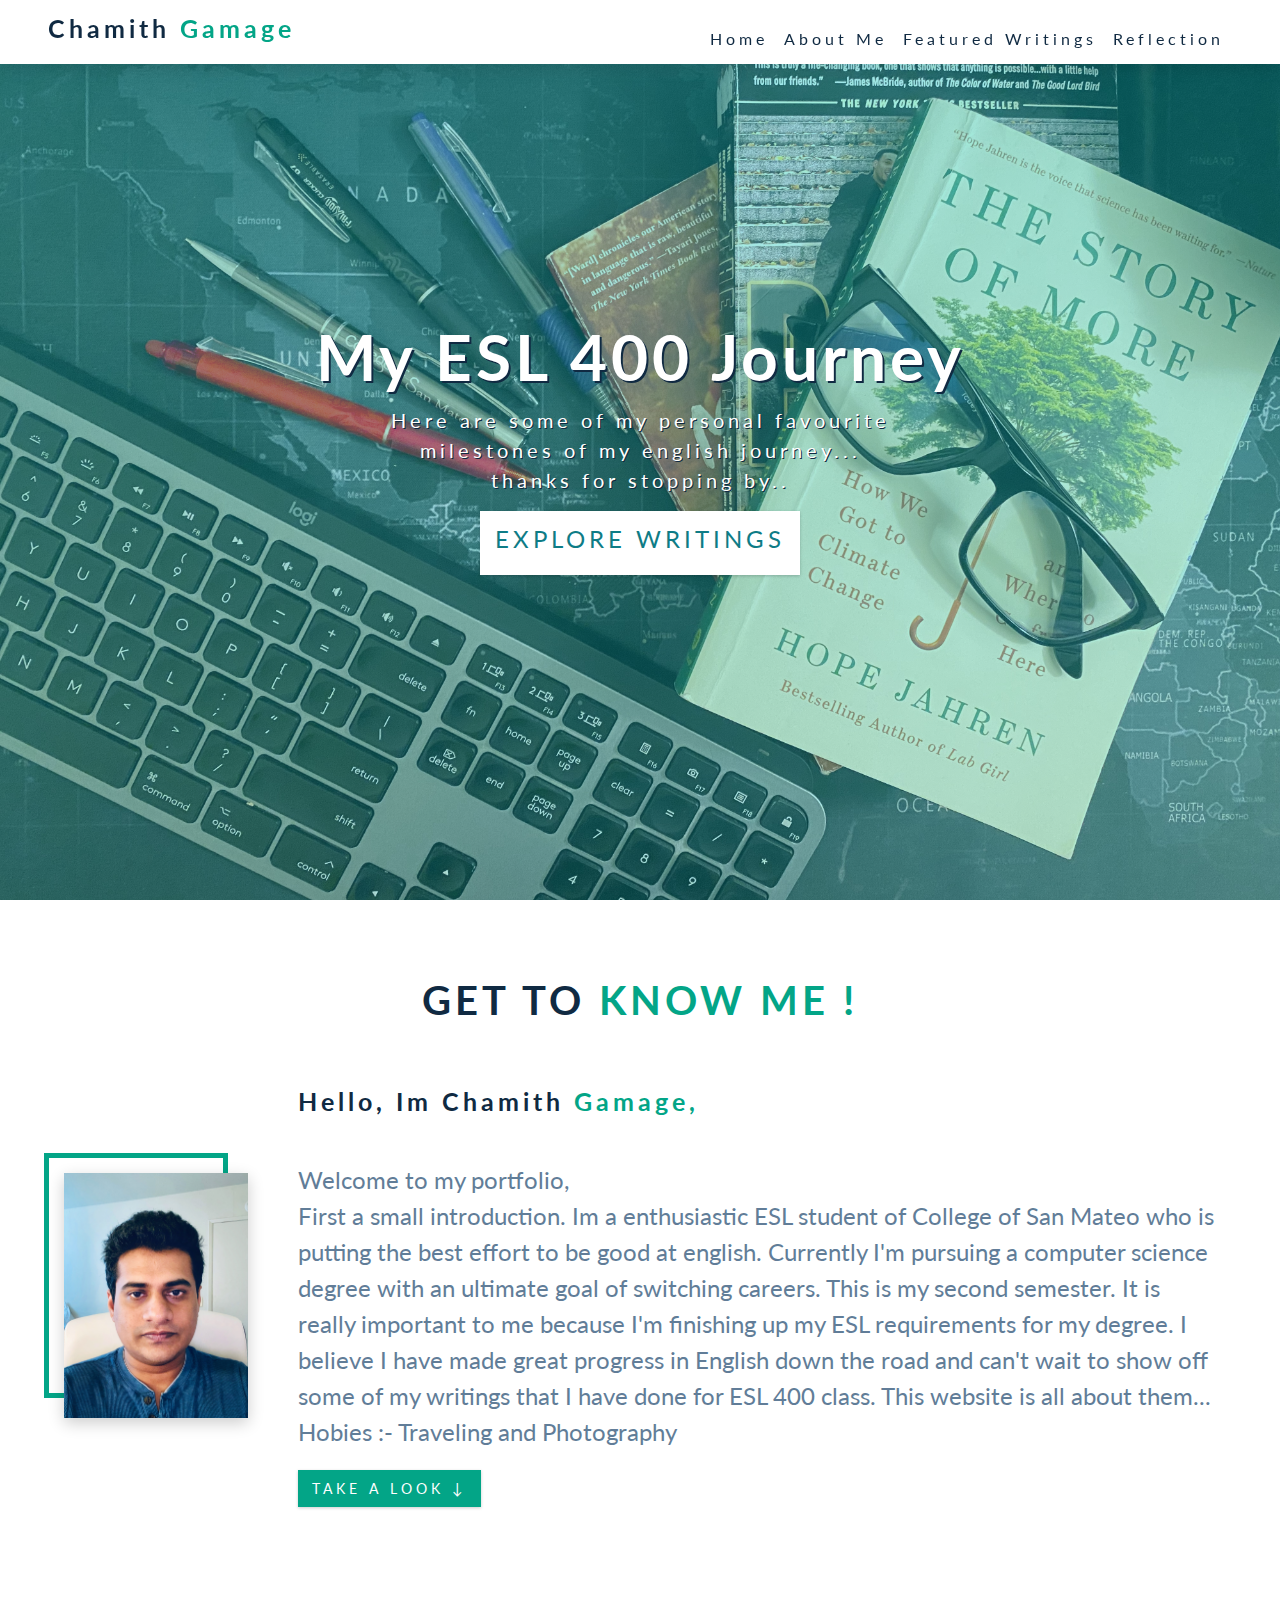
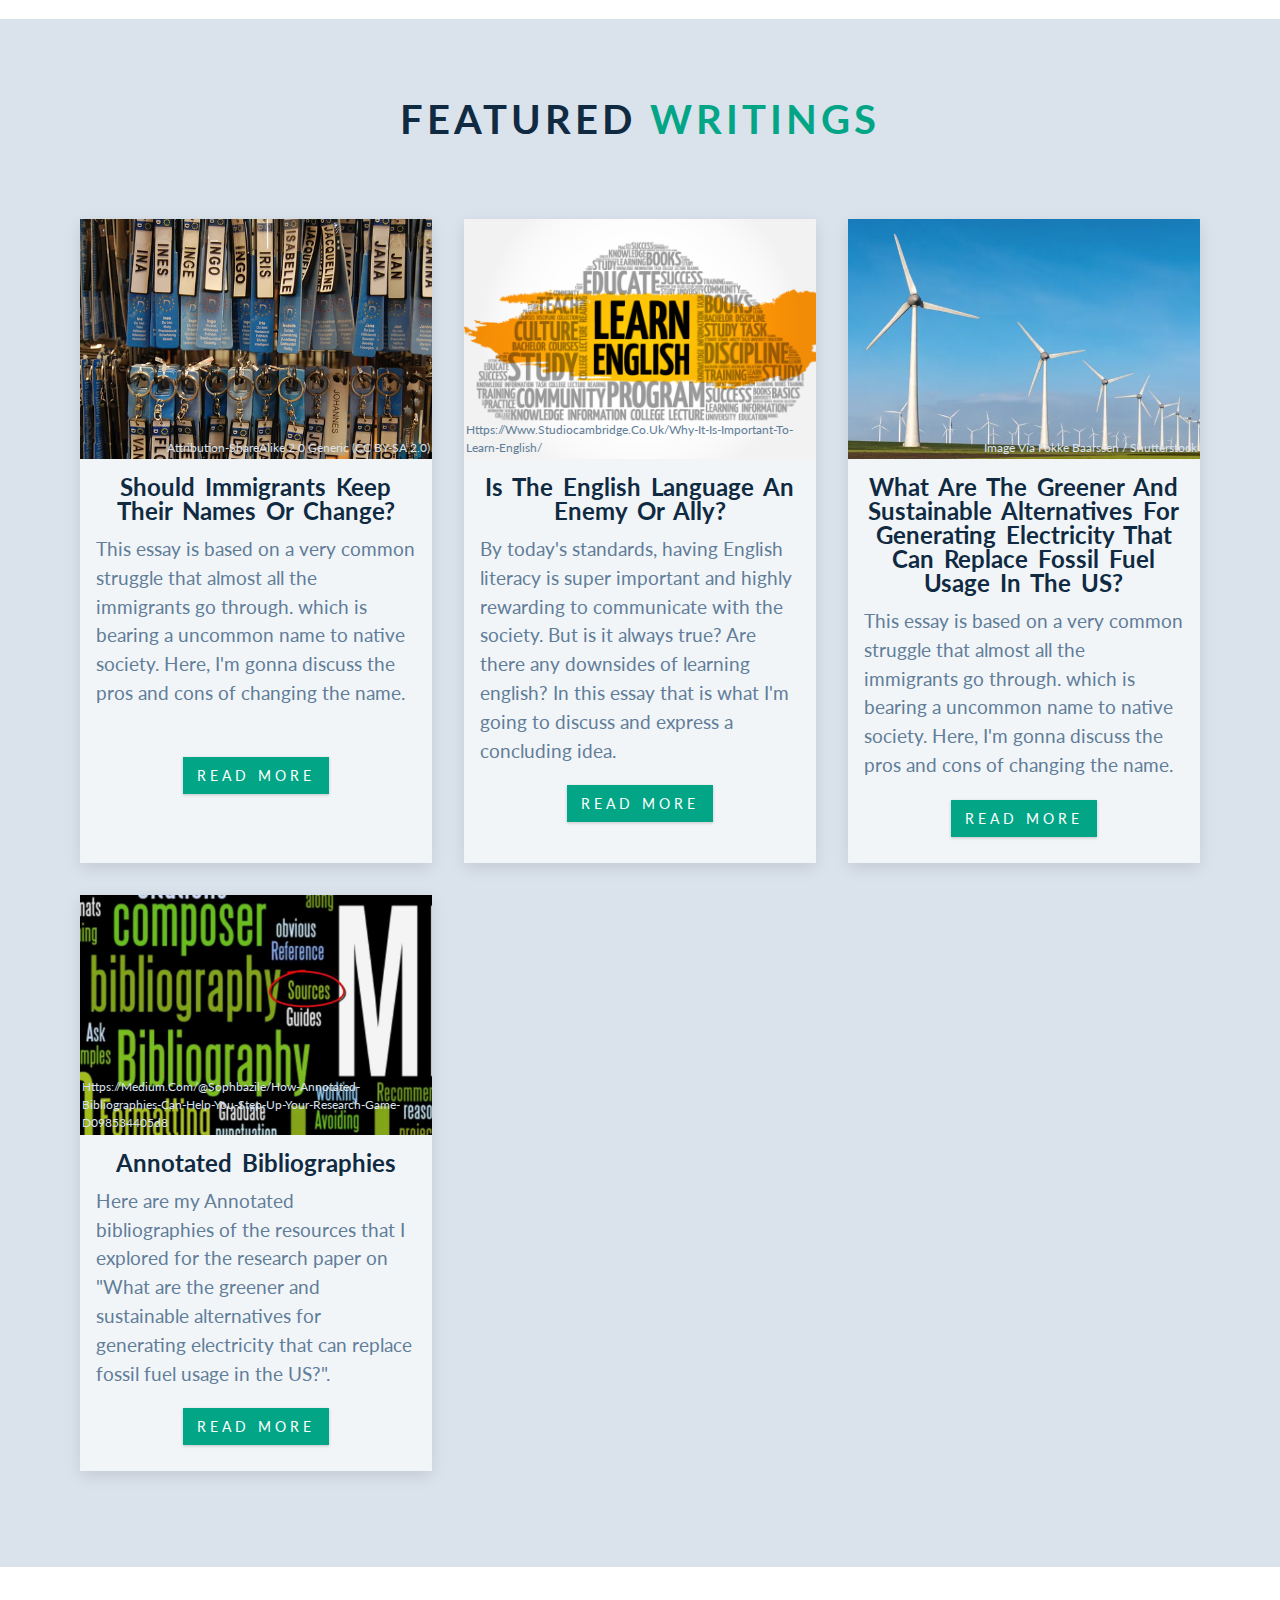
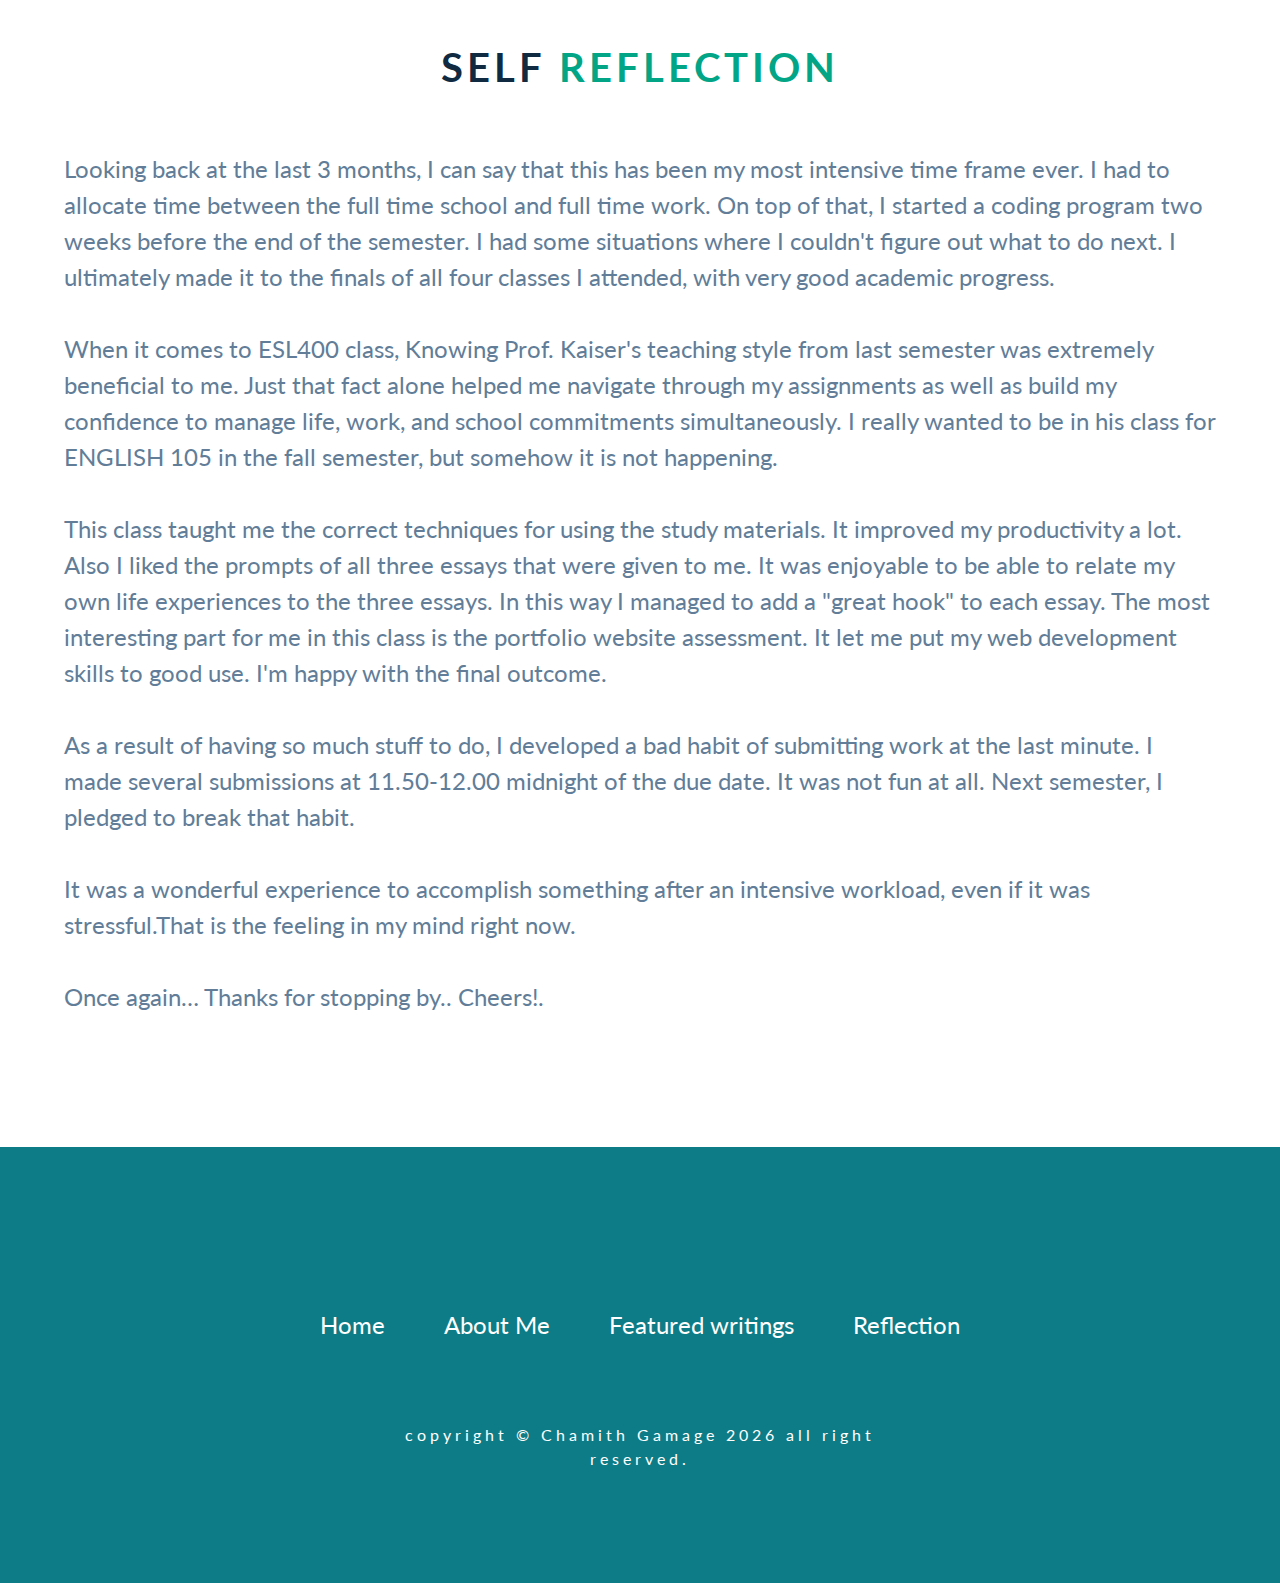
<file: index.html>
<!DOCTYPE html>
<html lang="en">
  <head>
    <meta charset="UTF-8" />
    <meta name="viewport" content="width=device-width, initial-scale=1.0" />
    <meta http-equiv="X-UA-Compatible" content="ie=edge" />
    <title>Personal portfolio</title>
    <!-- favicon -->
    <!-- font-awesome -->
    <link
      rel="stylesheet"
      href="./fontawesome-free-5.12.1-web/css/all.min.css"
    />
    <!-- styles css -->
    <link rel="stylesheet" href="./css/styles.css" />
  </head>
  <body>
    <!-- header  -->
    <header id="home">
      <!-- navbar -->
      <nav class="navbar">
        <div class="nav-center">
          <div class="nav-header">
            <h1 class="logo-text">Chamith <span>Gamage</span></h1>
            <button type="button" class="nav-toggle" id="nav-toggle">
              <i class="fas fa-bars"></i>
            </button>
          </div>
          <ul class="nav-links" id="nav-links">
            <li><a href="#home" class="nav-link scroll-link">Home</a></li>
            <li><a href="#about" class="nav-link scroll-link">About Me</a></li>
            <li>
              <a href="#featured" class="nav-link scroll-link"
                >Featured writings</a
              >
            </li>
            <li>
              <a href="#reflection" class="nav-link scroll-link">Reflection</a>
            </li>
          </ul>
        </div>
      </nav>
      <!-- hero -->
      <div class="hero">
        <div class="hero-banner">
          <h1>My ESL 400 Journey</h1>
          <p>
            Here are some of my personal favourite milestones of my english
            journey...<br />
            thanks for stopping by..
          </p>
          <a href="#featured" class="btn hero-btn scroll-link">
            Explore writings
          </a>
        </div>
      </div>
    </header>

    <!-- end of header  -->

    <!-- about section -->

    <section class="section about" id="about">
      <div class="section-title">
        <h2>Get to <span>know Me !</span></h2>
      </div>
      <div class="section-center about-center">
        <article class="about-image">
          <img src="pic/hero.jpg" alt="" class="about-photo" />
        </article>
        <article class="about-info">
          <h3 class="logo-text">Hello, im Chamith <span>Gamage,</span></h3>
          <p>
            <br />
            Welcome to my portfolio, <br />
            First a small introduction. Im a enthusiastic ESL student of College
            of San Mateo who is putting the best effort to be good at english.
            Currently I'm pursuing a computer science degree with an ultimate
            goal of switching careers. This is my second semester. It is really
            important to me because I'm finishing up my ESL requirements for my
            degree. I believe I have made great progress in English down the
            road and can't wait to show off some of my writings that I have done
            for ESL 400 class. This website is all about them...<br />
            Hobies :- Traveling and Photography<br />
          </p>
          <a href="#featured" class="btn scroll-link">Take a look ↓ </a>
        </article>
      </div>
    </section>

    <!-- end of about section -->

    <!-- featured tours -->
    <section class="section featured" id="featured">
      <div class="section-title">
        <h2>featured <span>Writings</span></h2>
      </div>
      <div class="section-center featured-center">
        <!-- featured card 1 -->
        <article class="ft-card">
          <div class="ft-imge-container">
            <img src="./pic/names.jpg" class="ft-img" alt="ft1" />
            <p class="ft-rights">
              Attribution-ShareAlike 2.0 Generic (CC BY-SA 2.0)
            </p>
          </div>
          <div class="ft-info">
            <h4 class="ft-title">
              Should immigrants keep their names or change?
            </h4>
            <p>
              This essay is based on a very common struggle that almost all the
              immigrants go through. which is bearing a uncommon name to native
              society. Here, I'm gonna discuss the pros and cons of changing the
              name.
              <br /><br />
            </p>
            <div class="ft-footer">
              <a href="./pages/essay1.html" class="btn">read more</a>
            </div>
          </div>
        </article>
        <!-- end Featured card 1 -->
        <!-- featured card 2 -->
        <article class="ft-card">
          <div class="ft-imge-container">
            <img src="./pic/english.png" class="ft-img" alt="ft1" />
            <p class="ft-rights ft-rights-2">
              https://www.studiocambridge.co.uk/why-it-is-important-to-learn-english/
            </p>
          </div>
          <div class="ft-info">
            <h4 class="ft-title">Is the English language an enemy or ally?</h4>
            <p>
              By today's standards, having English literacy is super important
              and highly rewarding to communicate with the society. But is it
              always true? Are there any downsides of learning english? In this
              essay that is what I'm going to discuss and express a concluding
              idea.
            </p>
            <div class="ft-footer">
              <a href="./pages/essay2.html" class="btn">read more</a>
            </div>
          </div>
        </article>
        <!-- end Featured card 2 -->
        <!-- featured card 3 -->
        <article class="ft-card">
          <div class="ft-imge-container">
            <img src="./pic/windmill.png" class="ft-img" alt="ft1" />
            <p class="ft-rights">Image via fokke baarssen / Shutterstock</p>
          </div>
          <div class="ft-info">
            <h4 class="ft-title">
              What are the greener and sustainable alternatives for generating
              electricity that can replace fossil fuel usage in the US?
            </h4>
            <p>
              This essay is based on a very common struggle that almost all the
              immigrants go through. which is bearing a uncommon name to native
              society. Here, I'm gonna discuss the pros and cons of changing the
              name.
            </p>
            <div class="ft-footer">
              <a href="./pages/essay3.html" class="btn">read more</a>
            </div>
          </div>
        </article>
        <!-- end Featured card 3 -->
        <!-- featured card 4 -->
        <article class="ft-card">
          <div class="ft-imge-container">
            <img src="./pic/bibliography.jpeg" class="ft-img" alt="ft1" />
            <p class="ft-rights">
              https://medium.com/@sophbazile/how-annotated-bibliographies-can-help-you-step-up-your-research-game-d098534405d8
            </p>
          </div>
          <div class="ft-info">
            <h4 class="ft-title">Annotated Bibliographies</h4>
            <p>
              Here are my Annotated bibliographies of the resources that I
              explored for the research paper on "What are the greener and
              sustainable alternatives for generating electricity that can
              replace fossil fuel usage in the US?".
            </p>
            <div class="ft-footer">
              <a href="./pages/bible.html" class="btn">read more</a>
            </div>
          </div>
        </article>
        <!-- end Featured card 4 -->
      </div>
    </section>
    <!-- end of featured tours -->
    <!-- Reflection -->
    <section class="section about" id="reflection">
      <div class="section-title">
        <h2>Self <span>Reflection</span></h2>
      </div>
      <div class="section-center about-center">
        <article class="about-info">
          <p>
            Looking back at the last 3 months, I can say that this has been my
            most intensive time frame ever. I had to allocate time between the
            full time school and full time work. On top of that, I started a
            coding program two weeks before the end of the semester. I had some
            situations where I couldn't figure out what to do next. I ultimately
            made it to the finals of all four classes I attended, with very good
            academic progress. <br /><br />
            When it comes to ESL400 class, Knowing Prof. Kaiser's teaching style
            from last semester was extremely beneficial to me. Just that fact
            alone helped me navigate through my assignments as well as build my
            confidence to manage life, work, and school commitments
            simultaneously. I really wanted to be in his class for ENGLISH 105
            in the fall semester, but somehow it is not happening.
            <br /><br />This class taught me the correct techniques for using
            the study materials. It improved my productivity a lot. Also I liked
            the prompts of all three essays that were given to me. It was
            enjoyable to be able to relate my own life experiences to the three
            essays. In this way I managed to add a "great hook" to each essay.
            The most interesting part for me in this class is the portfolio
            website assessment. It let me put my web development skills to good
            use. I'm happy with the final outcome.<br /><br />
            As a result of having so much stuff to do, I developed a bad habit
            of submitting work at the last minute. I made several submissions at
            11.50-12.00 midnight of the due date. It was not fun at all. Next
            semester, I pledged to break that habit.<br /><br />
            It was a wonderful experience to accomplish something after an
            intensive workload, even if it was stressful.That is the feeling in
            my mind right now. <br /><br />Once again… Thanks for stopping by..
            Cheers!.
          </p>
        </article>
      </div>
    </section>
    <!-- Reflection -->

    <!-- footer -->
    <footer class="section footer">
      <ul class="footer-links">
        <li><a href="#home" class="footer-link scroll-link">Home</a></li>
        <li><a href="#about" class="footer-link scroll-link">About Me</a></li>
        <li>
          <a href="#featured" class="footer-link scroll-link"
            >Featured writings</a
          >
        </li>
        <li>
          <a href="#gallery" class="footer-link scroll-link">Reflection</a>
        </li>
      </ul>

      <p class="copyright">
        copyright &copy; Chamith Gamage <span id="date"> </span> all right
        reserved.
      </p>
    </footer>

    <!-- js -->
    <script src="./js/app.js"></script>
  </body>
</html>
</file>
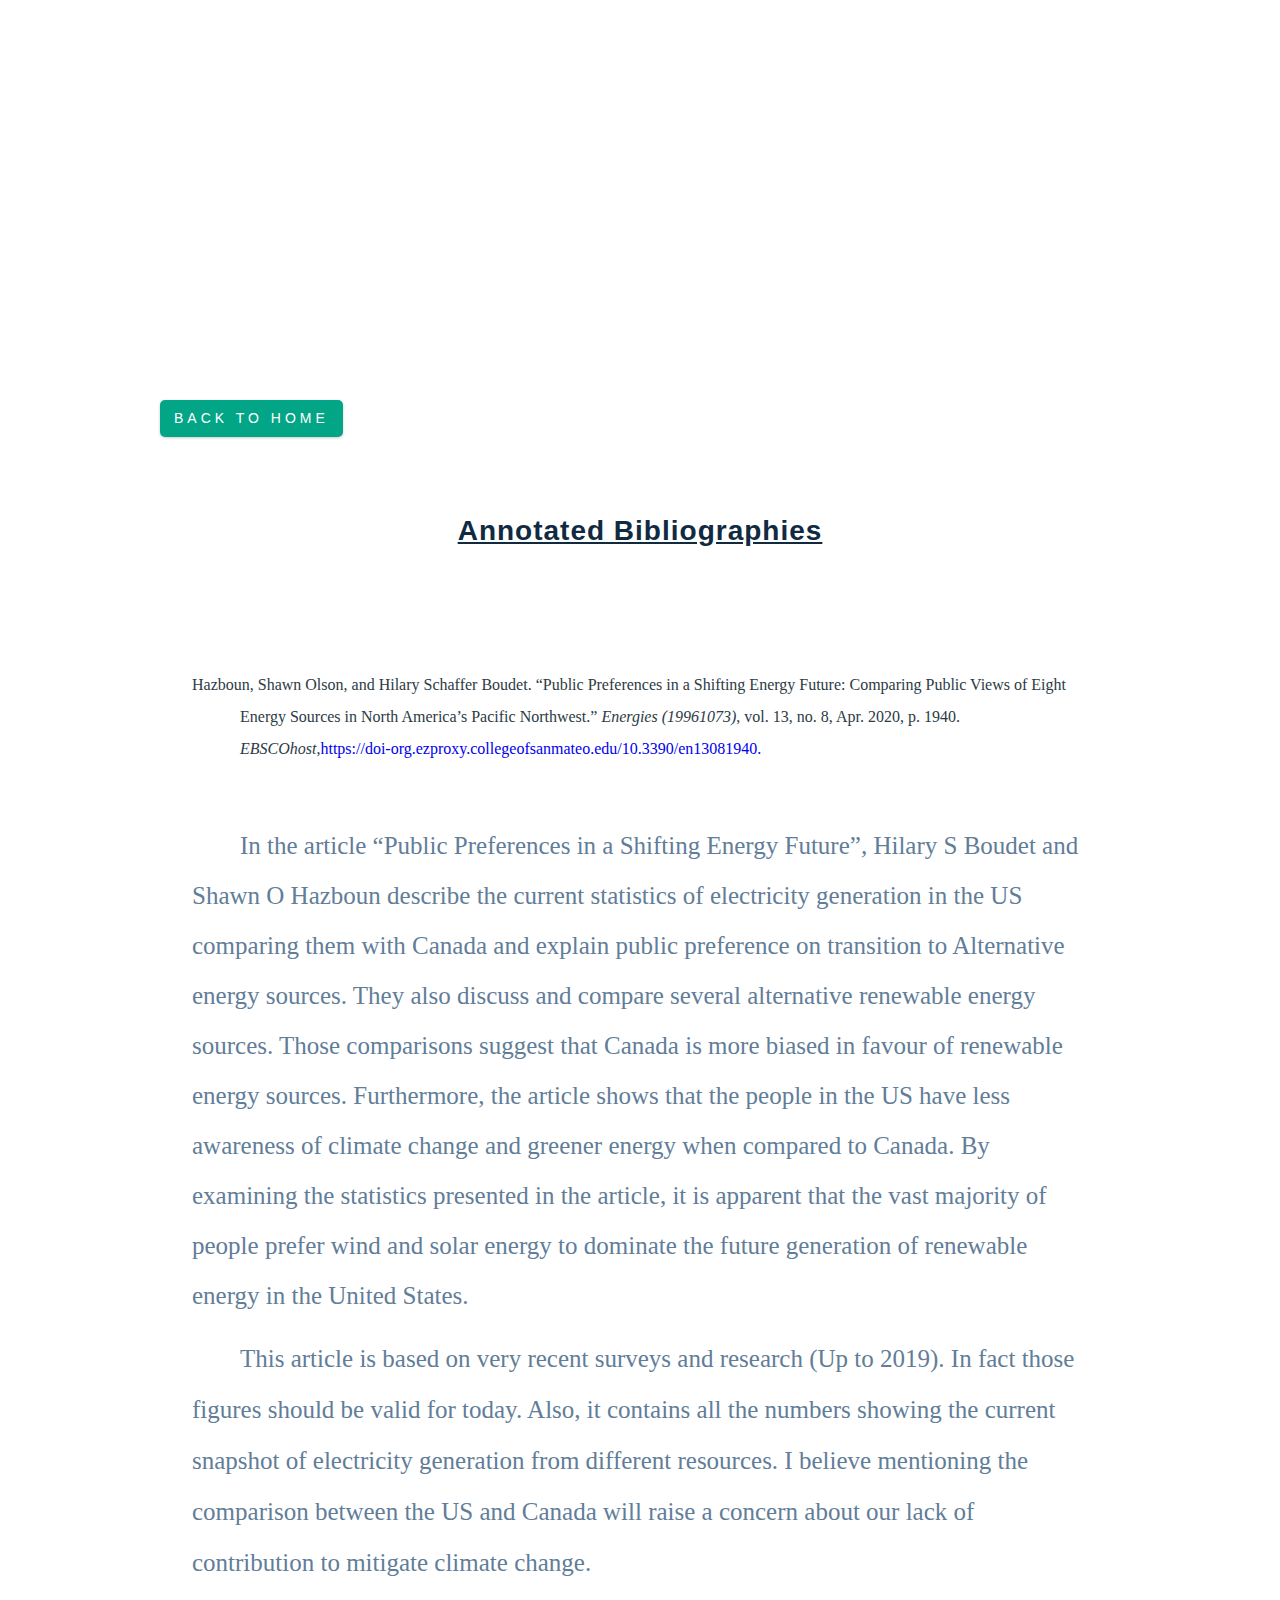
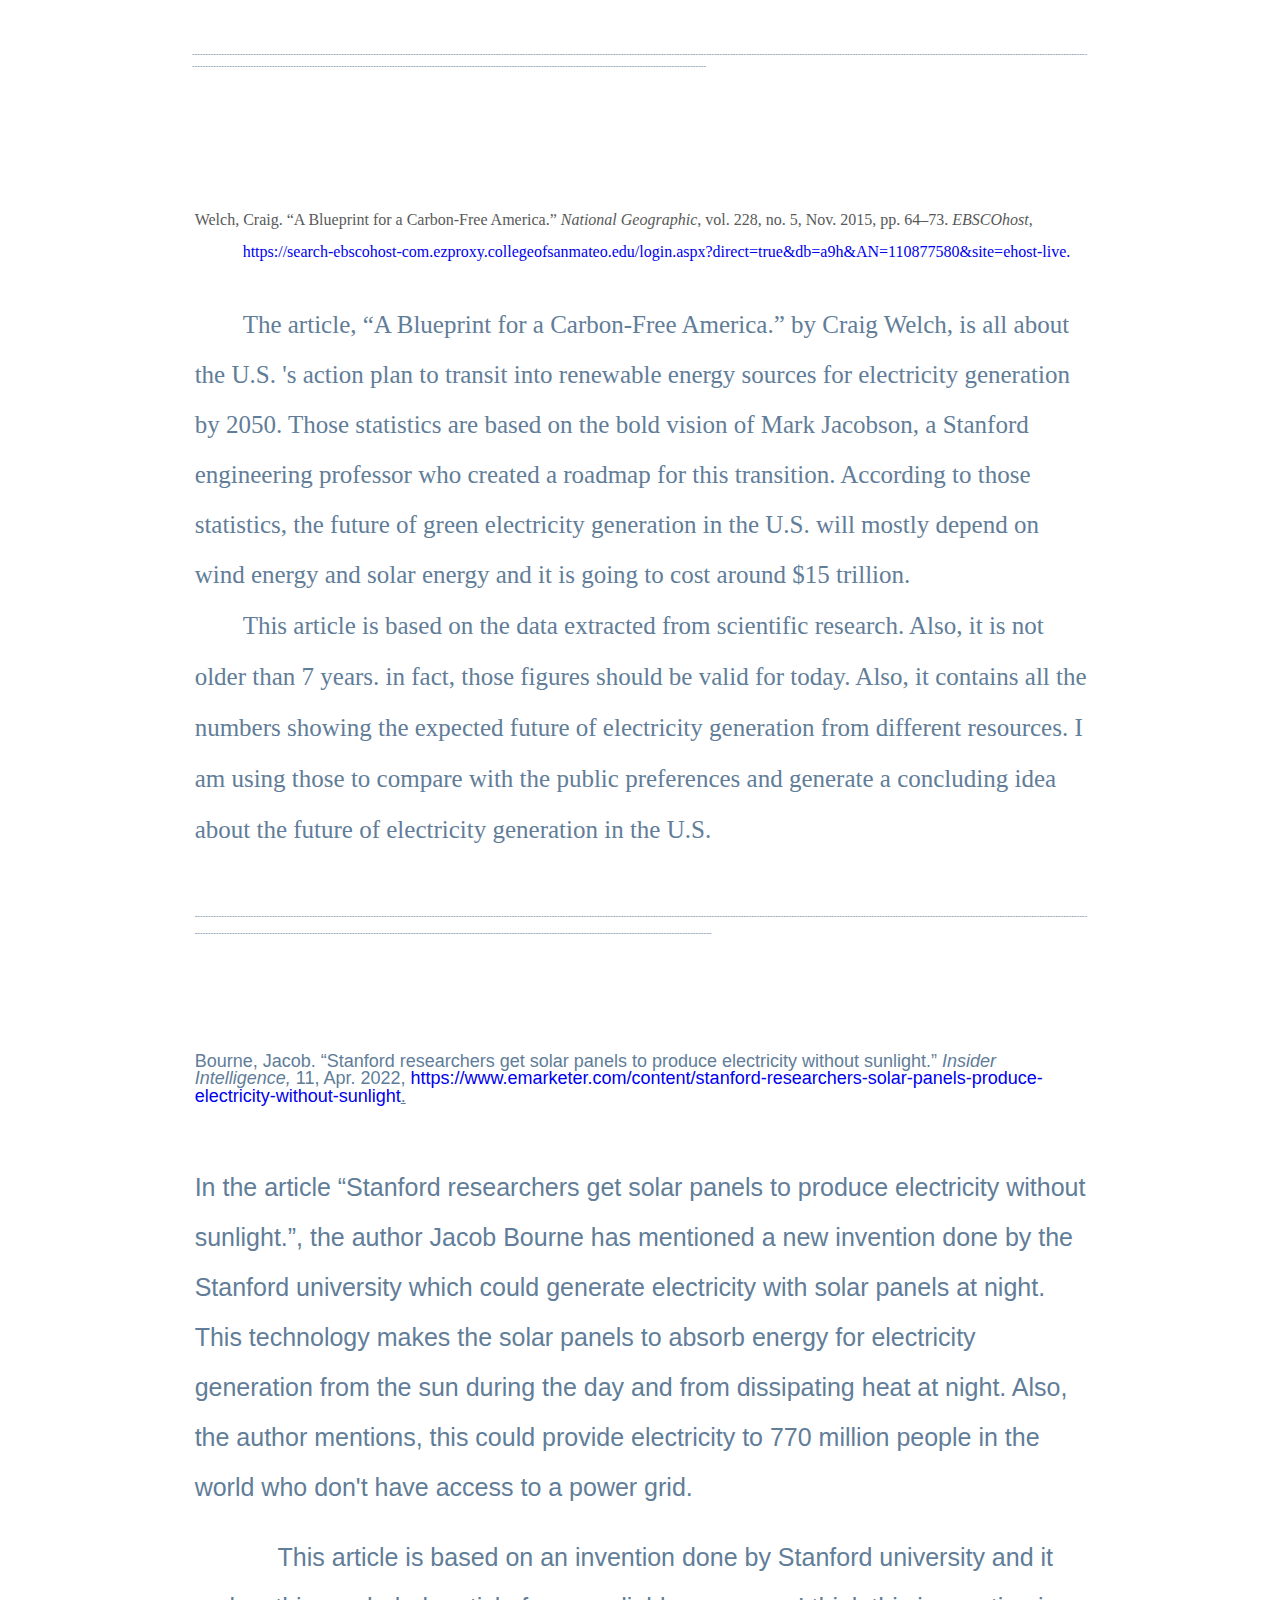
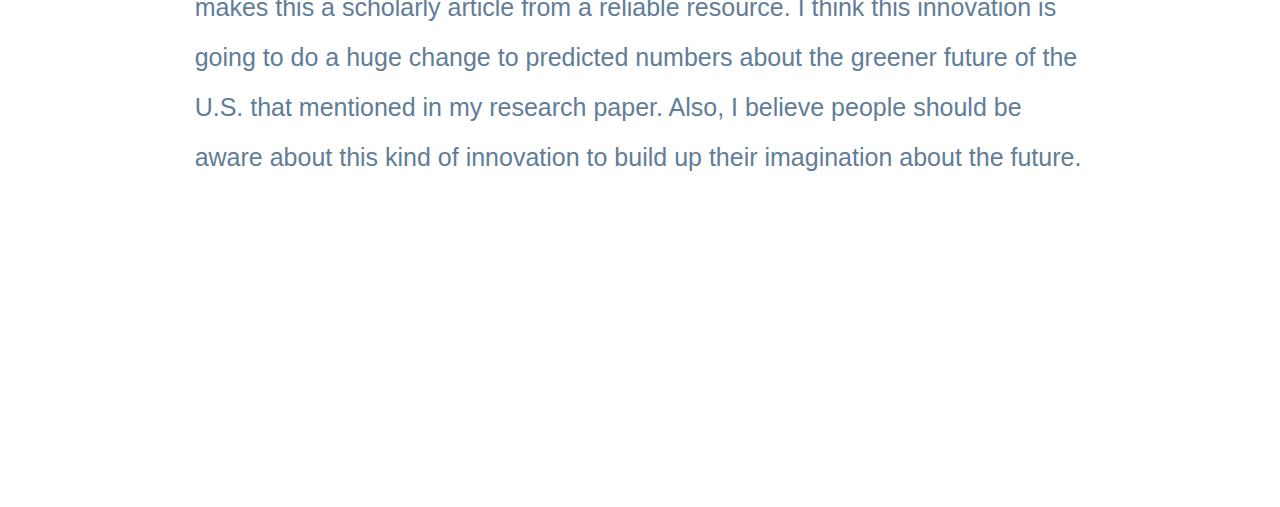
<file: pages/bible.html>
<!DOCTYPE html>
<html lang="en">
  <head>
    <meta charset="UTF-8" />
    <meta http-equiv="X-UA-Compatible" content="IE=edge" />
    <meta name="viewport" content="width=device-width, initial-scale=1.0" />
    <title>Document</title>
    <link rel="stylesheet" href="./style.css" />
  </head>
  <body>
    <div class="section essay-modile"></div>
    <div class="essay-header" id="essay-header">
      <a class="btn" href="../index.html"> back to home</a>
      <h3 style="text-decoration: underline; letter-spacing: 1px">
        Annotated bibliographies
      </h3>
    </div>
    <div class="essay-body">
      <p
        style="
          margin: 0in;
          line-height: 200%;
          font-size: 15px;
          font-family: 'Arial', sans-serif;
          margin-top: 9pt;
          margin-right: 0in;
          margin-bottom: 9pt;
          margin-left: 0.5in;
          text-indent: -0.5in;
        "
      >
        <span
          style="
            font-size: 16px;
            line-height: 200%;
            font-family: Times;
            color: #2d3b45;
            background: white;
          "
          >Hazboun, Shawn Olson, and Hilary Schaffer Boudet. &ldquo;Public
          Preferences in a Shifting Energy Future: Comparing Public Views of
          Eight Energy Sources in North America&rsquo;s Pacific
          Northwest.&rdquo; <em>Energies (19961073)</em>, vol. 13, no. 8, Apr.
          2020, p. 1940. <em>EBSCOhost</em>,<a
            href="https://doi-org.ezproxy.collegeofsanmateo.edu/10.3390/en13081940."
            >https://doi-org.ezproxy.collegeofsanmateo.edu/10.3390/en13081940.</a
          >
        </span>
      </p>
      <p
        style="
          margin: 0in;
          line-height: 200%;
          font-size: 15px;
          font-family: 'Arial', sans-serif;
        "
      >
        <span
          style="
            font-size: 16px;
            line-height: 200%;
            font-family: Times;
            color: #111111;
            background: white;
          "
          >&nbsp;</span
        >
      </p>
      <p
        style="
          margin: 0in;
          line-height: 200%;
          font-size: 15px;
          font-family: 'Arial', sans-serif;
          margin-top: 9pt;
          margin-right: 0in;
          margin-bottom: 9pt;
          margin-left: 0in;
          text-indent: 0.5in;
        "
      >
        <span
          style="
            font-size: 25px;
            line-height: 200%;
            font-family: Times;

            background: white;
          "
          >In the article &ldquo;Public Preferences in a Shifting Energy
          Future&rdquo;<em>,</em> Hilary S Boudet and Shawn O Hazboun describe
          the current statistics of electricity generation in the US comparing
          them with Canada and explain public preference on transition to
          Alternative energy sources. They also discuss and compare several
          alternative renewable energy sources. Those comparisons suggest that
          Canada is more biased in favour of renewable energy sources.
          Furthermore, the article shows that the people in the US have less
          awareness of climate change and greener energy when compared to
          Canada. By examining the statistics presented in the article, it is
          apparent that the vast majority of people prefer wind and solar energy
          to dominate the future generation of renewable energy in the United
          States.</span
        >
      </p>
      <p
        style="
          margin: 0in;
          line-height: 200%;
          font-size: 25px;
          font-family: 'Arial', sans-serif;
          margin-top: 9pt;
          margin-right: 0in;
          margin-bottom: 9pt;
          margin-left: 0in;
          text-indent: 0.5in;
        "
      >
        <span
          style="
            font-size: 25px;
            line-height: 200%;
            font-family: Times;

            background: white;
          "
          >This article is based on very recent surveys and research (Up to
          2019). In fact those figures should be valid for today. Also, it
          contains all the numbers showing the current snapshot of electricity
          generation from different resources. I believe mentioning the
          comparison between the US and Canada will raise a concern about our
          lack of contribution to mitigate climate change.&nbsp;</span
        >
      </p>
      
      <br>
      <p>[base64]</p>
      <br>
    
      <p
        style="
          margin: 0in;
          line-height: 200%;
          font-size: 15px;
          font-family: 'Arial', sans-serif;
        "
      >
        <span
          style="
            font-size: 16px;
            line-height: 200%;
            font-family: Times;
            color: #2d3b45;
            background: white;
          "
          >&nbsp;</span
        >
      </p>
      <p
        style="
          margin: 0in;
          line-height: 200%;
          font-size: 15px;
          font-family: 'Arial', sans-serif;
        "
      >
        <span
          style="
            font-size: 16px;
            line-height: 200%;
            font-family: Times;
            color: #2d3b45;
            background: white;
          "
          >&nbsp;</span
        >
      </p>
      <div
        style="
          margin: 0in;
          line-height: 115%;
          font-size: 15px;
          font-family: 'Arial', sans-serif;
          border-left: windowtext 1pt;
          border-bottom: windowtext 1pt;
          border-style: none;
          padding: 0in 0in 19pt 2pt;
        "
      >
        <p
          style="
            margin: 0in;
            line-height: 200%;
            font-size: 15px;
            font-family: 'Arial', sans-serif;
            margin-left: 0.5in;
            text-indent: -0.5in;
            border: none;
            padding: 0in;
          "
        >
          <span
            style="
              font-size: 16px;
              line-height: 200%;
              font-family: Times;
              color: #595959;
            "
            >Welch, Craig. &ldquo;A Blueprint for a Carbon-Free America.&rdquo;
            <em>National Geographic</em>, vol. 228, no. 5, Nov. 2015, pp.
            64&ndash;73. <em>EBSCOhost</em>,
            <a
              href="https://search-ebscohost-com.ezproxy.collegeofsanmateo.edu/login.aspx?direct=true&amp;db=a9h&amp;AN=110877580&amp;site=ehost-live."
              >https://search-ebscohost-com.ezproxy.collegeofsanmateo.edu/login.aspx?direct=true&amp;db=a9h&amp;AN=110877580&amp;site=ehost-live.</a
            >
          </span>
        </p>
        <p
          style="
            margin: 0in;
            line-height: 200%;
            font-size: 15px;
            font-family: 'Arial', sans-serif;
            border: none;
            padding: 0in;
          "
        >
          <span
            style="
              font-size: 16px;
              line-height: 200%;
              font-family: Times;
              color: #595959;
            "
            >&nbsp;</span
          >
        </p>
        <p
          style="
            margin: 0in;
            line-height: 200%;
            font-size: 15px;
            font-family: 'Arial', sans-serif;
            text-indent: 0.5in;
            border: none;
            padding: 0in;
          "
        >
          <span style="font-size: 25px; line-height: 200%; font-family: Times"
            >The article, &ldquo;A Blueprint for a Carbon-Free America.&rdquo;
            by Craig Welch, is all about the U.S. &apos;s action plan to transit
            into renewable energy sources for electricity generation by 2050.
            Those statistics are based on the bold vision of Mark Jacobson, a
            Stanford engineering professor who created a roadmap for this
            transition. According to those statistics, the future of green
            electricity generation in the U.S. will mostly depend on wind energy
            and solar energy and it is going to cost around $15
            trillion.&nbsp;</span
          >
        </p>
        <p
          style="
            margin: 0in;
            line-height: 200%;
            font-size: 25px;
            font-family: 'Arial', sans-serif;
            text-indent: 0.5in;
            border: none;
            padding: 0in;
          "
        >
          <span style="font-size: 25px; line-height: 200%; font-family: Times"
            >This article is based on the data extracted from scientific
            research. Also, it is not older than 7 years.&nbsp;</span
          ><span
            style="
              font-size: 25px;
              line-height: 200%;
              font-family: Times;

              background: white;
            "
            >in fact, those figures should be valid for today. Also, it contains
            all the numbers showing the expected future of electricity
            generation from different resources. I am using those to compare
            with the public preferences and generate a concluding idea about the
            future of electricity generation in the U.S.&nbsp;</span
          >
        </p>
      <br>
      <br>
      <br>
      <p>[base64]</p>
      <br>

        <span class="bibliography">
          <p><br></p>
<p>&nbsp;</p>
<div>
    <p style="font-size: 18px">Bourne, Jacob. &ldquo;Stanford researchers get solar panels to produce electricity without sunlight.&rdquo; <em>Insider Intelligence,&nbsp;</em>11, Apr. 2022,&nbsp;<a href="https://www.emarketer.com/content/stanford-researchers-solar-panels-produce-electricity-without-sunlight">https://www.emarketer.com/content/stanford-researchers-solar-panels-produce-electricity-without-sunlight</a><u>.</u></p>
</div>
<p>&nbsp;</p>
<p style="font-size: 25px;line-height: 200%;">In the article &ldquo;Stanford researchers get solar panels to produce electricity without sunlight.&rdquo;, the author Jacob Bourne has mentioned a new invention done by the Stanford university which could generate electricity with solar panels at night. This technology makes the solar panels to&nbsp;absorb energy for electricity generation from the sun during the day and from dissipating heat at night. Also, the author mentions, this could provide electricity to 770 million people in the world who don&apos;t have access to a power grid.&nbsp;</p>
<p style="font-size: 25px;line-height: 200%;">&nbsp; &nbsp; &nbsp; &nbsp; &nbsp; &nbsp; This article is based on an invention done by Stanford university and it makes this a scholarly article from a reliable resource. I think this innovation is going to do a huge change to predicted numbers about the greener future of the U.S. that mentioned in my research paper. Also, I believe people should be aware about this kind of innovation to build up their imagination about the future. &nbsp;</p>
<p>&nbsp;</p>
        </span>
       
        
      </div>
    </div>
    </div>
  </body>
</html>
</file>
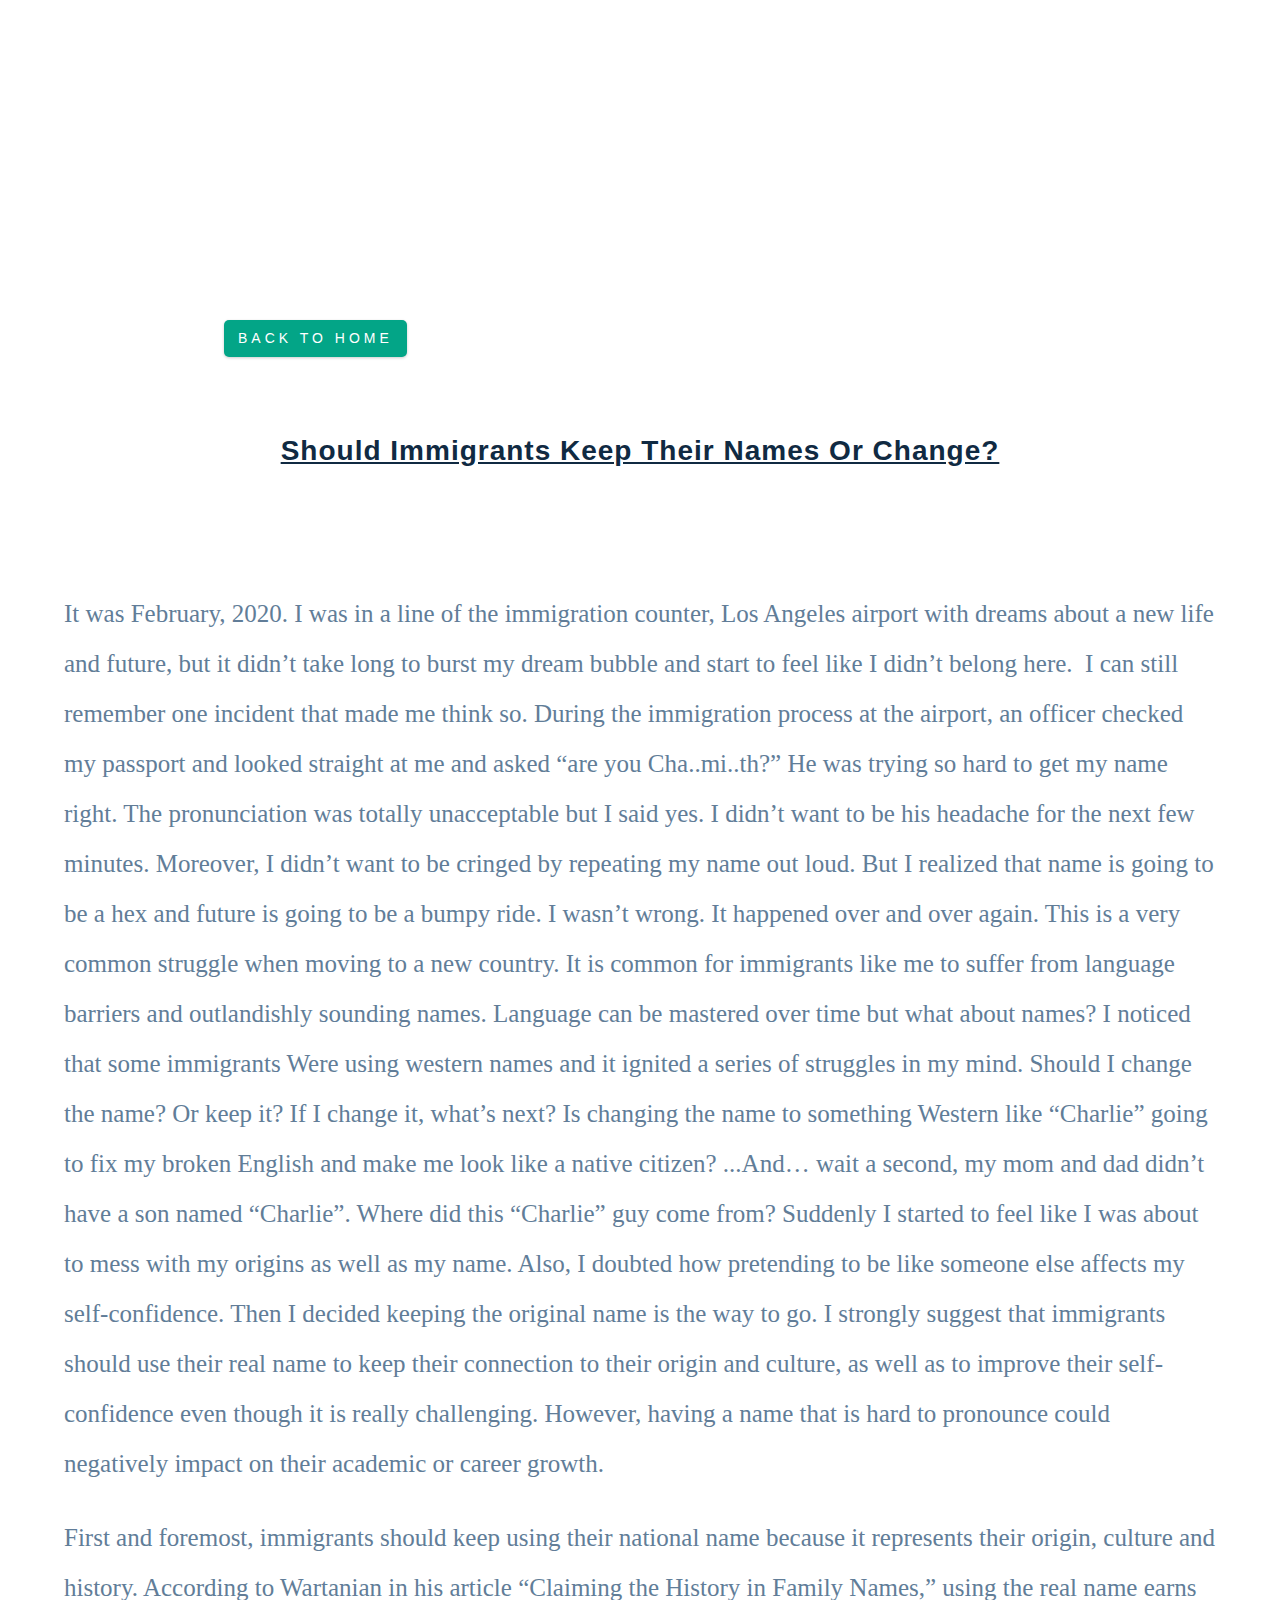
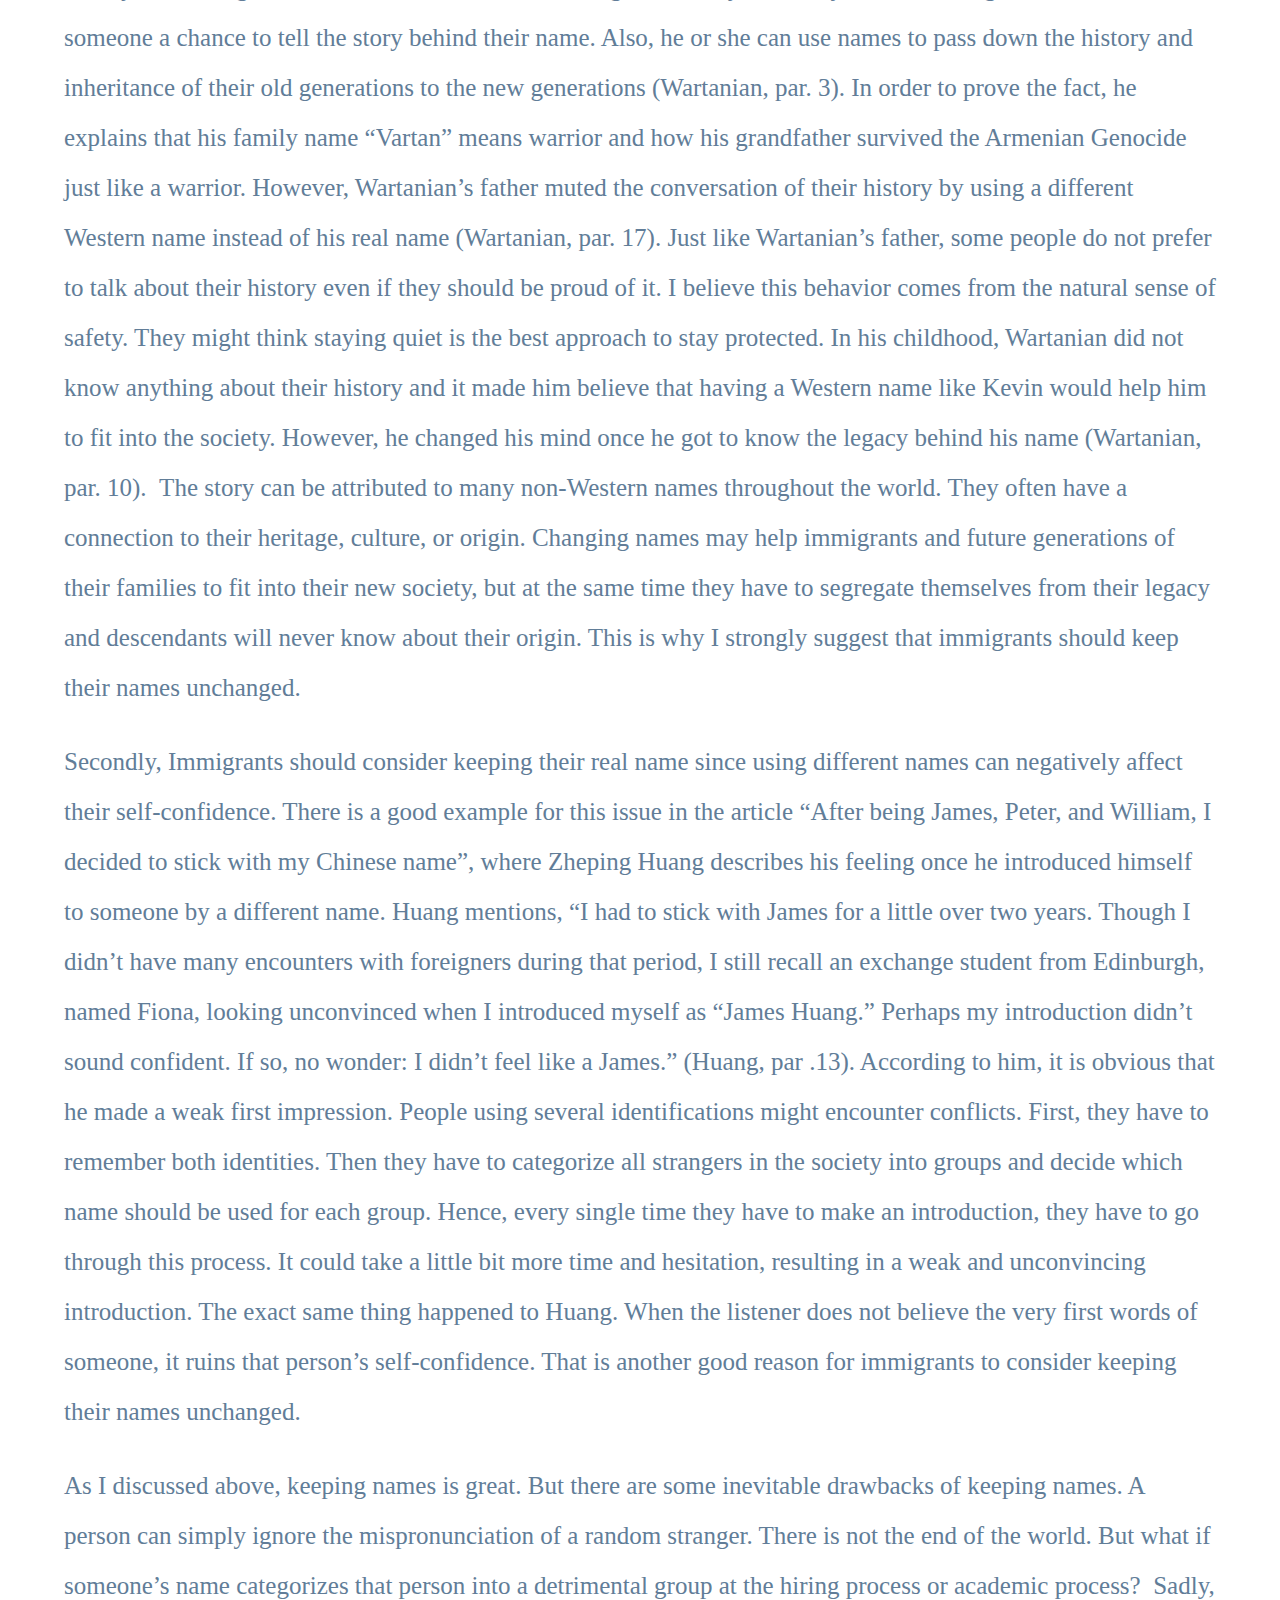
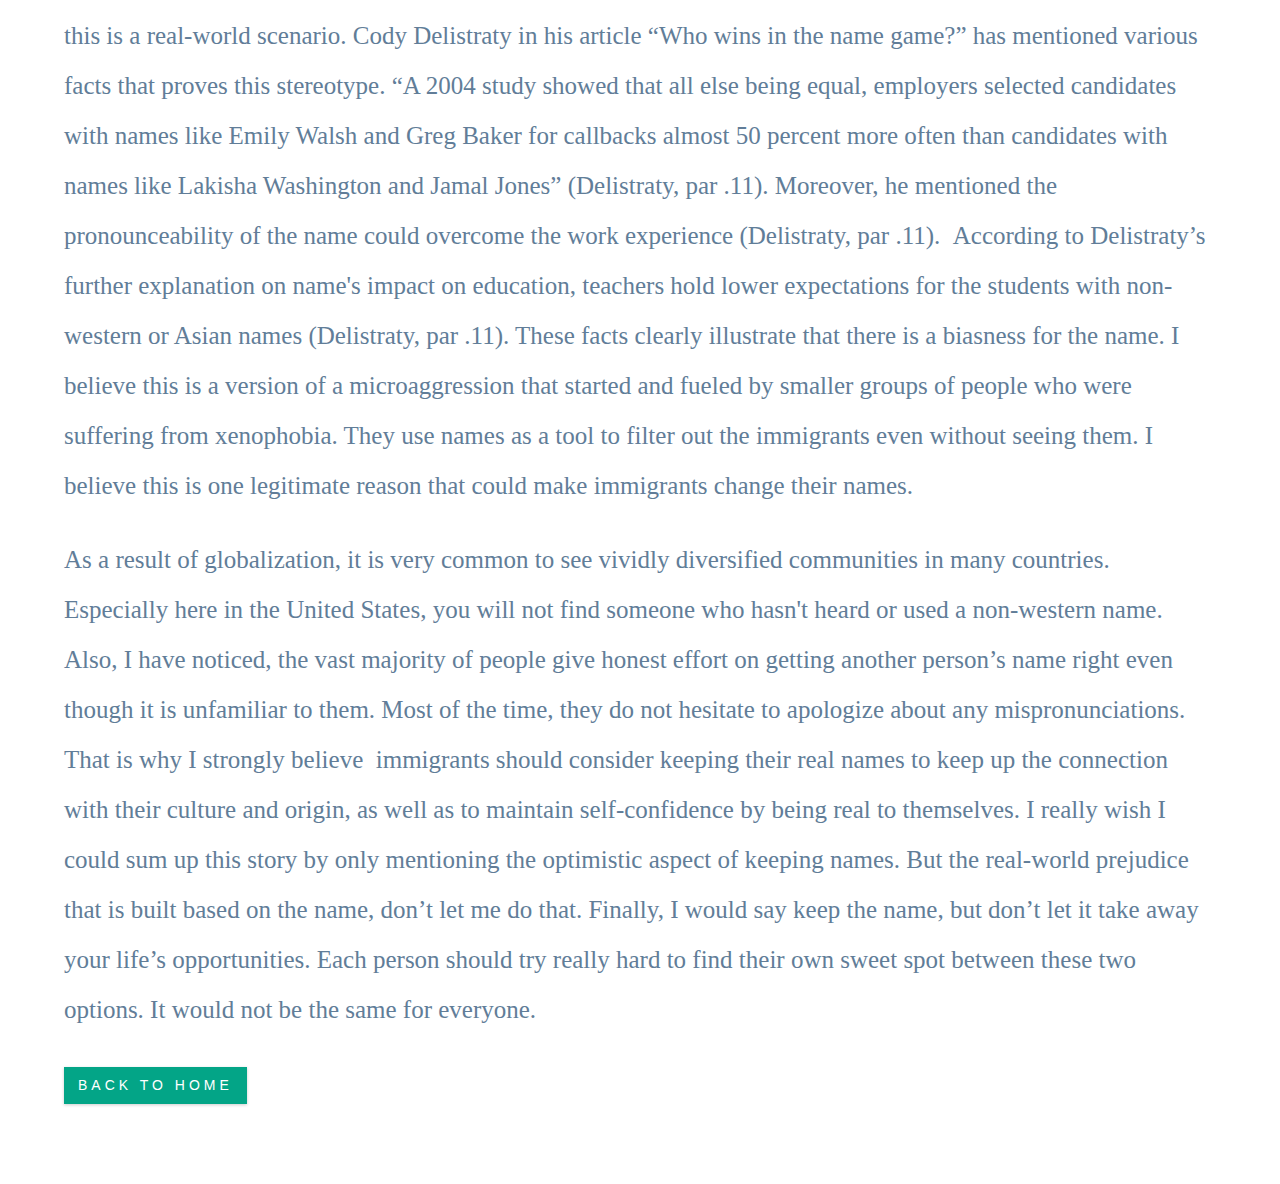
<file: pages/essay1.html>
<!DOCTYPE html>
<html lang="en">
  <head>
    <meta charset="UTF-8" />
    <meta http-equiv="X-UA-Compatible" content="IE=edge" />
    <meta name="viewport" content="width=device-width, initial-scale=1.0" />
    <title>essay 1</title>
    <link rel="stylesheet" href="./style.css" />
  </head>
  <body>
    <section class="section section-center essay-mobile">
      <div class="essay-header">
        <a class="btn" href="../index.html"> back to home</a>
        <h3 style="text-decoration: underline; letter-spacing: 1px">
          Should immigrants keep their names or change?
        </h3>
      </div>
      <div>
        <p
          style="
            margin: 0in;
            line-height: 200%;
            font-size: 15px;
            font-family: 'Arial', sans-serif;
          "
        >
          <span style="font-size: 25px; line-height: 200%; font-family: Times"
            >It was February, 2020. I was in a line of the immigration counter,
            Los Angeles airport with dreams about a new life and future, but it
            didn&rsquo;t take long to burst my dream bubble and start to feel
            like I didn&rsquo;t belong here. &nbsp;I can still remember one
            incident that made me think so. During the immigration process at
            the airport, an officer checked my passport and looked straight at
            me and asked &ldquo;are you Cha..mi..th?&rdquo; He was trying so
            hard to get my name right. The pronunciation was totally
            unacceptable but I said yes. I didn&rsquo;t want to be his headache
            for the next few minutes. Moreover, I didn&rsquo;t want to be
            cringed by repeating my name out loud. But I realized that name is
            going to be a hex and future is going to be a bumpy ride. I
            wasn&rsquo;t wrong. It happened over and over again. This is a very
            common struggle when moving to a new country. It is common for
            immigrants like me to suffer from language barriers and outlandishly
            sounding names. Language can be mastered over time but what about
            names? I noticed that some immigrants Were using western names and
            it ignited a series of struggles in my mind. Should I change the
            name? Or keep it? If I change it, what&rsquo;s next? Is changing the
            name to something Western like &ldquo;Charlie&rdquo; going to fix my
            broken English and make me look like a native citizen?
            ...And&hellip; wait a second, my mom and dad didn&rsquo;t have a son
            named &ldquo;Charlie&rdquo;. Where did this &ldquo;Charlie&rdquo;
            guy come from? Suddenly I started to feel like I was about to mess
            with my origins as well as my name. Also, I doubted how pretending
            to be like someone else affects my self-confidence. Then I decided
            keeping the original name is the way to go. I strongly suggest that
            immigrants should use their real name to keep their connection to
            their origin and culture, as well as to improve their
            self-confidence even though it is really challenging. However,
            having a name that is hard to pronounce could negatively impact on
            their academic or career growth.&nbsp;</span
          >
        </p>
        <br />
        <p
          style="
            margin: 0in;
            line-height: 200%;
            font-size: 15px;
            font-family: 'Arial', sans-serif;
          "
        >
          <span style="font-size: 25px; line-height: 200%; font-family: Times"
            >First and foremost, immigrants should keep using their national
            name because it represents their origin, culture and history.
            According to Wartanian in his article &ldquo;Claiming the History in
            Family Names,&rdquo; using the real name earns someone a chance to
            tell the story behind their name. Also, he or she can use names to
            pass down the history and inheritance of their old generations to
            the new generations (Wartanian, par. 3). In order to prove the fact,
            he explains that his family name &ldquo;Vartan&rdquo; means warrior
            and how his grandfather survived the Armenian Genocide just like a
            warrior. However, Wartanian&rsquo;s father muted the conversation of
            their history by using a different Western name instead of his real
            name (Wartanian, par. 17). Just like Wartanian&rsquo;s father, some
            people do not prefer to talk about their history even if they should
            be proud of it. I believe this behavior comes from the natural sense
            of safety. They might think staying quiet is the best approach to
            stay protected. In his childhood, Wartanian did not know anything
            about their history and it made him believe that having a Western
            name like Kevin would help him to fit into the society. However, he
            changed his mind once he got to know the legacy behind his name
            (Wartanian, par. 10). &nbsp;The story can be attributed to many
            non-Western names throughout the world. They often have a connection
            to their heritage, culture, or origin. Changing names may help
            immigrants and future generations of their families to fit into
            their new society, but at the same time they have to segregate
            themselves from their legacy and descendants will never know about
            their origin. This is why I strongly suggest that immigrants should
            keep their names unchanged.&nbsp;</span
          >
        </p>
        <br />
        <p
          style="
            margin: 0in;
            line-height: 200%;
            font-size: 15px;
            font-family: 'Arial', sans-serif;
          "
        >
          <span style="font-size: 25px; line-height: 200%; font-family: Times"
            >Secondly, Immigrants should consider keeping their real name since
            using different names can negatively affect their self-confidence.
            There is a good example for this issue in the article &ldquo;After
            being James, Peter, and William, I decided to stick with my Chinese
            name&rdquo;, where Zheping Huang describes his feeling once he
            introduced himself to someone by a different name. Huang mentions,
            &ldquo;I had to stick with James for a little over two years. Though
            I didn&rsquo;t have many encounters with foreigners during that
            period, I still recall an exchange student from Edinburgh, named
            Fiona, looking unconvinced when I introduced myself as &ldquo;James
            Huang.&rdquo; Perhaps my introduction didn&rsquo;t sound confident.
            If so, no wonder: I didn&rsquo;t feel like a James.&rdquo; (Huang,
            par .13). According to him, it is obvious that he made a weak first
            impression. People using several identifications might encounter
            conflicts. First, they have to remember both identities. Then they
            have to categorize all strangers in the society into groups and
            decide which name should be used for each group. Hence, every single
            time they have to make an introduction, they have to go through this
            process. It could take a little bit more time and hesitation,
            resulting in a weak and unconvincing introduction. The exact same
            thing happened to Huang. When the listener does not believe the very
            first words of someone, it ruins that person&rsquo;s
            self-confidence. That is another good reason for immigrants to
            consider keeping their names unchanged.</span
          >
        </p>
        <br />
        <p
          style="
            margin: 0in;
            line-height: 200%;
            font-size: 15px;
            font-family: 'Arial', sans-serif;
          "
        >
          <span style="font-size: 25px; line-height: 200%; font-family: Times"
            >As I discussed above, keeping names is great. But there are some
            inevitable drawbacks of keeping names. A person can simply ignore
            the mispronunciation of a random stranger. There is not the end of
            the world. But what if someone&rsquo;s name categorizes that person
            into a detrimental group at the hiring process or academic process?
            &nbsp;Sadly, this is a real-world scenario. Cody Delistraty in his
            article &ldquo;Who wins in the name game?&rdquo; has mentioned
            various facts that proves this stereotype. &ldquo;A 2004 study
            showed that all else being equal, employers selected candidates with
            names like Emily Walsh and Greg Baker for callbacks almost 50
            percent more often than candidates with names like Lakisha
            Washington and Jamal Jones&rdquo; (Delistraty, par .11). Moreover,
            he mentioned the pronounceability of the name could overcome the
            work experience (Delistraty, par .11). &nbsp;According to
            Delistraty&rsquo;s further explanation on name&apos;s impact on
            education, teachers hold lower expectations for the students with
            non-western or Asian names (Delistraty, par .11). These facts
            clearly illustrate that there is a biasness for the name. I believe
            this is a version of a microaggression that started and fueled by
            smaller groups of people who were suffering from xenophobia. They
            use names as a tool to filter out the immigrants even without seeing
            them. I believe this is one legitimate reason that could make
            immigrants change their names.</span
          >
        </p>
        <br />
        <p
          style="
            margin: 0in;
            line-height: 200%;
            font-size: 15px;
            font-family: 'Arial', sans-serif;
          "
        >
          <span style="font-size: 25px; line-height: 200%; font-family: Times"
            >As a result of globalization, it is very common to see vividly
            diversified communities in many countries. Especially here in the
            United States, you will not find someone who hasn&apos;t heard or
            used a non-western name. Also, I have noticed, the vast majority of
            people give honest effort on getting another person&rsquo;s name
            right even though it is unfamiliar to them. Most of the time, they
            do not hesitate to apologize about any mispronunciations. That is
            why I strongly believe &nbsp;immigrants should consider keeping
            their real names to keep up the connection with their culture and
            origin, as well as to maintain self-confidence by being real to
            themselves. I really wish I could sum up this story by only
            mentioning the optimistic aspect of keeping names. But the
            real-world prejudice that is built based on the name, don&rsquo;t
            let me do that. Finally, I would say keep the name, but don&rsquo;t
            let it take away your life&rsquo;s opportunities. Each person should
            try really hard to find their own sweet spot between these two
            options. It would not be the same for everyone.</span
          >
        </p>
        <p
          style="
            margin: 0in;
            line-height: 200%;
            font-size: 15px;
            font-family: 'Arial', sans-serif;
          "
        >
          <span style="font-size: 16px; line-height: 200%; font-family: Times"
            >&nbsp;</span
          >
        </p>
        <a class="btn" href="../index.html"> back to home</a>
      </div>
    </section>
  </body>
</html>
</file>
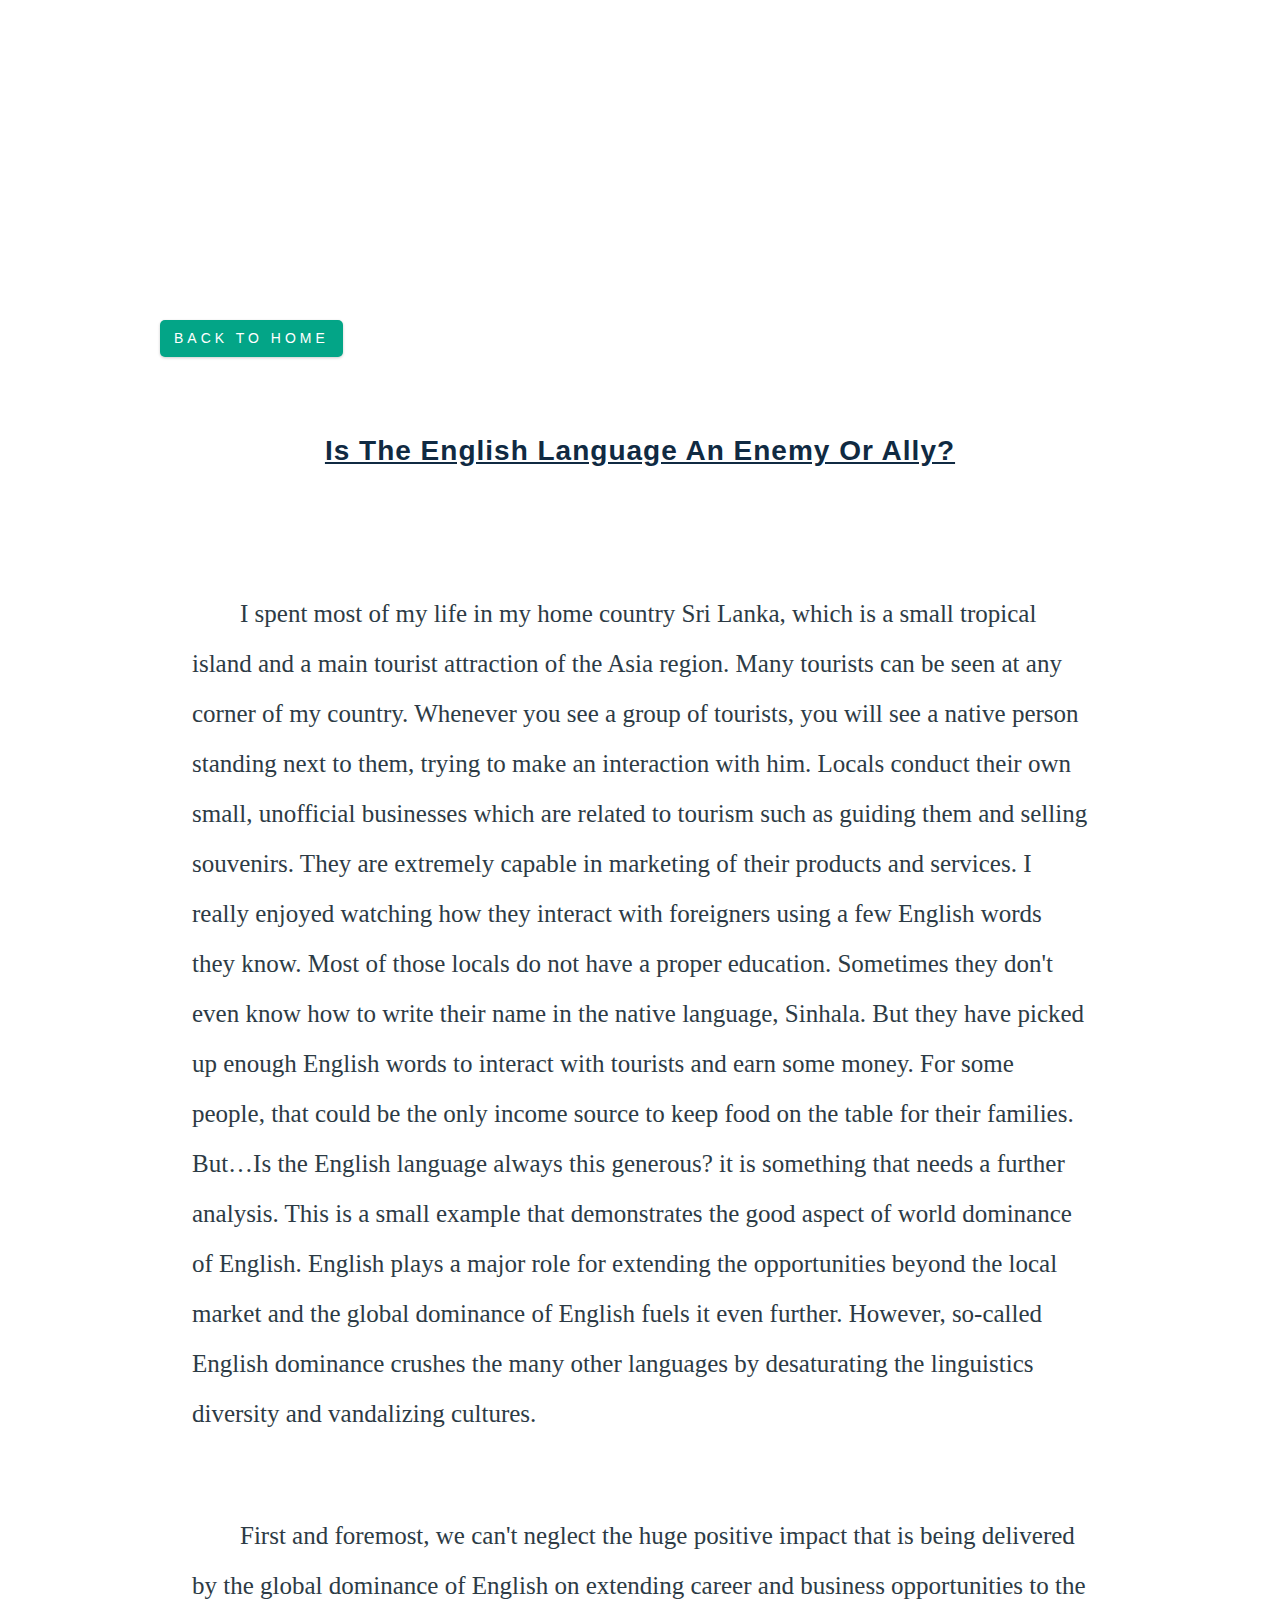
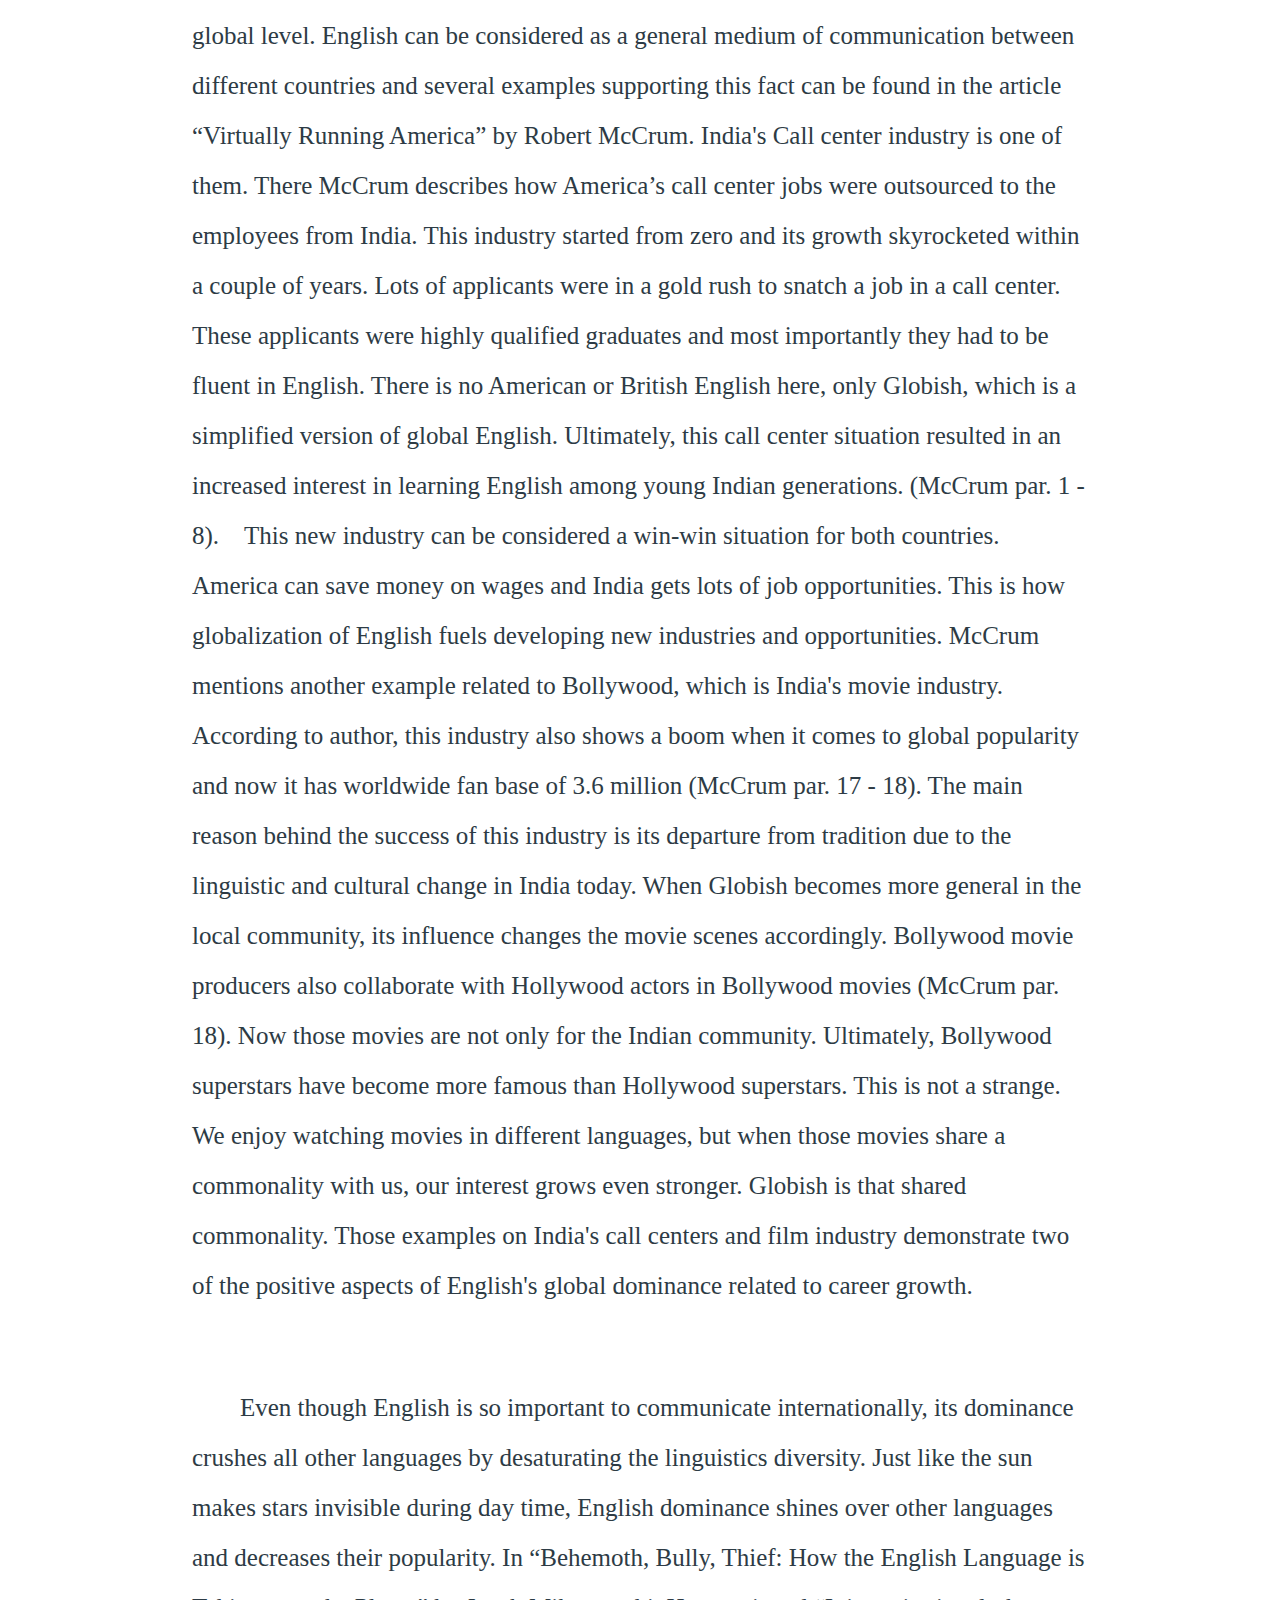
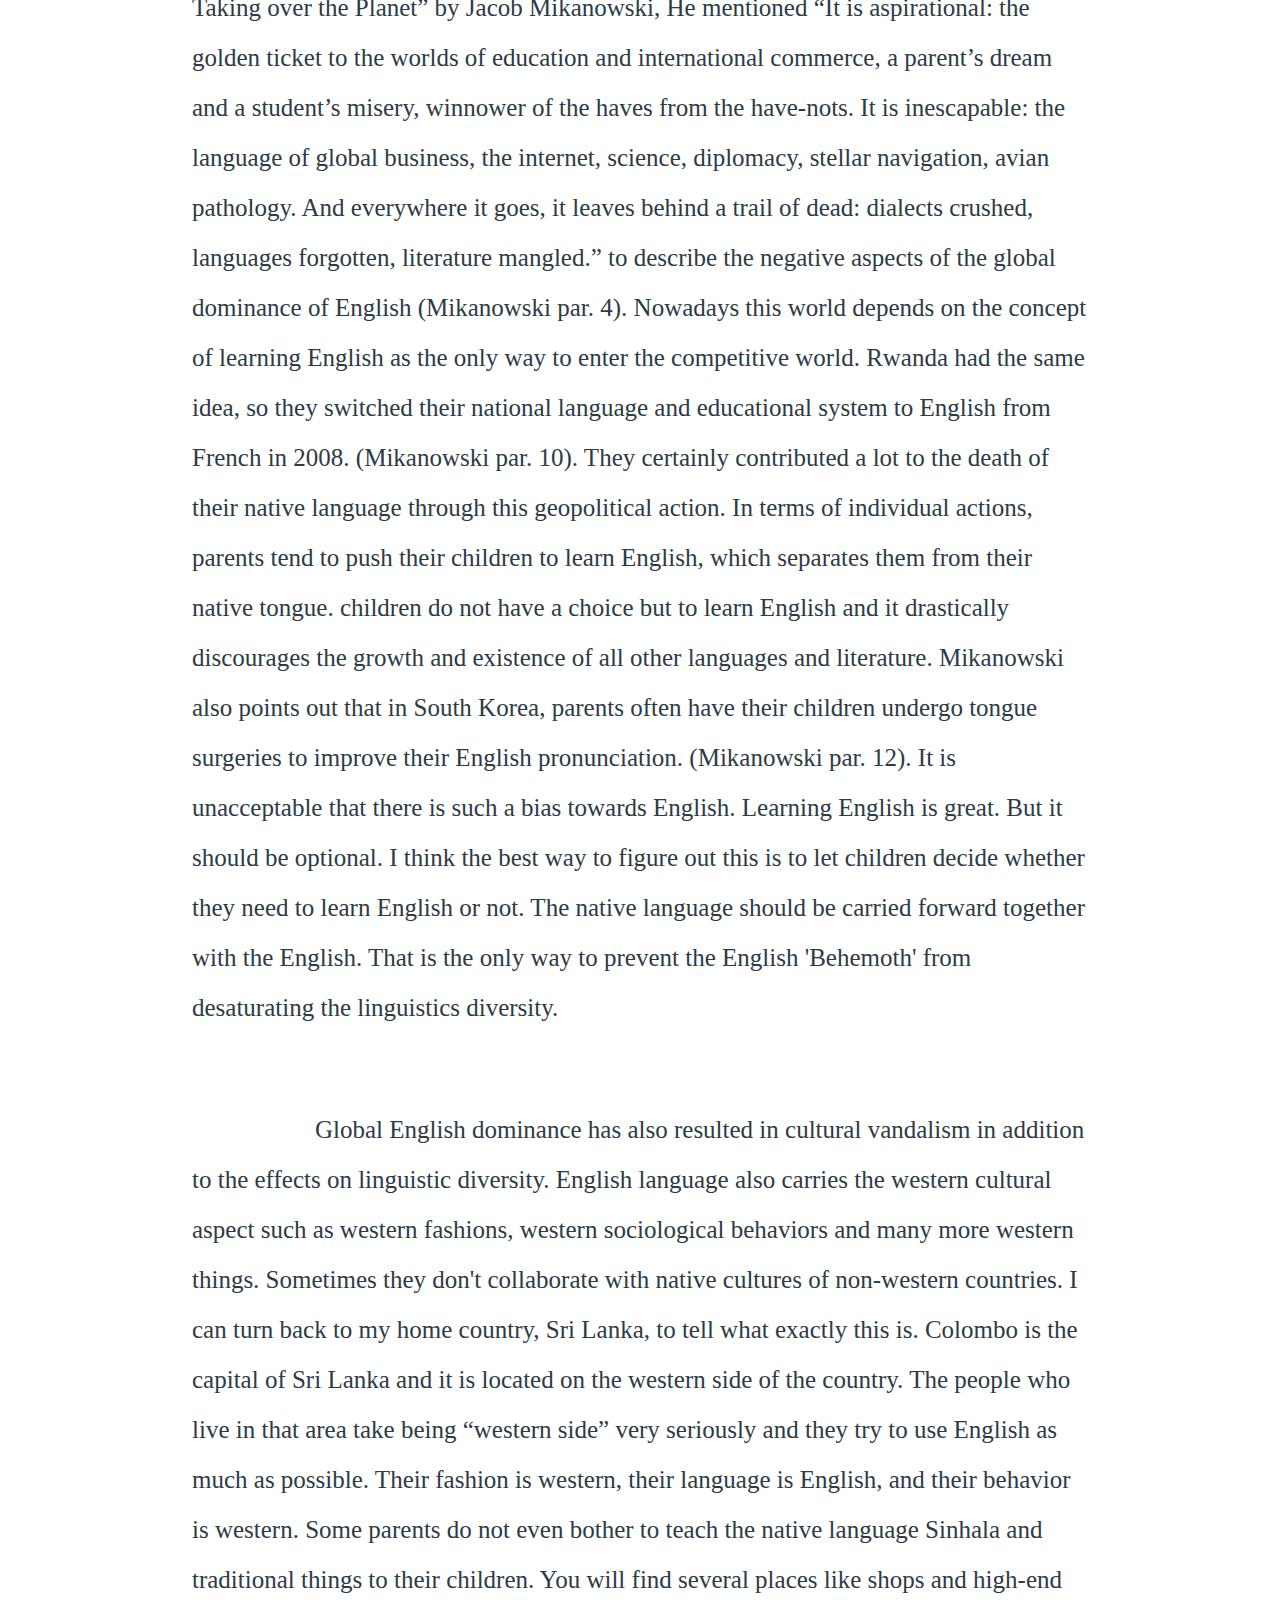
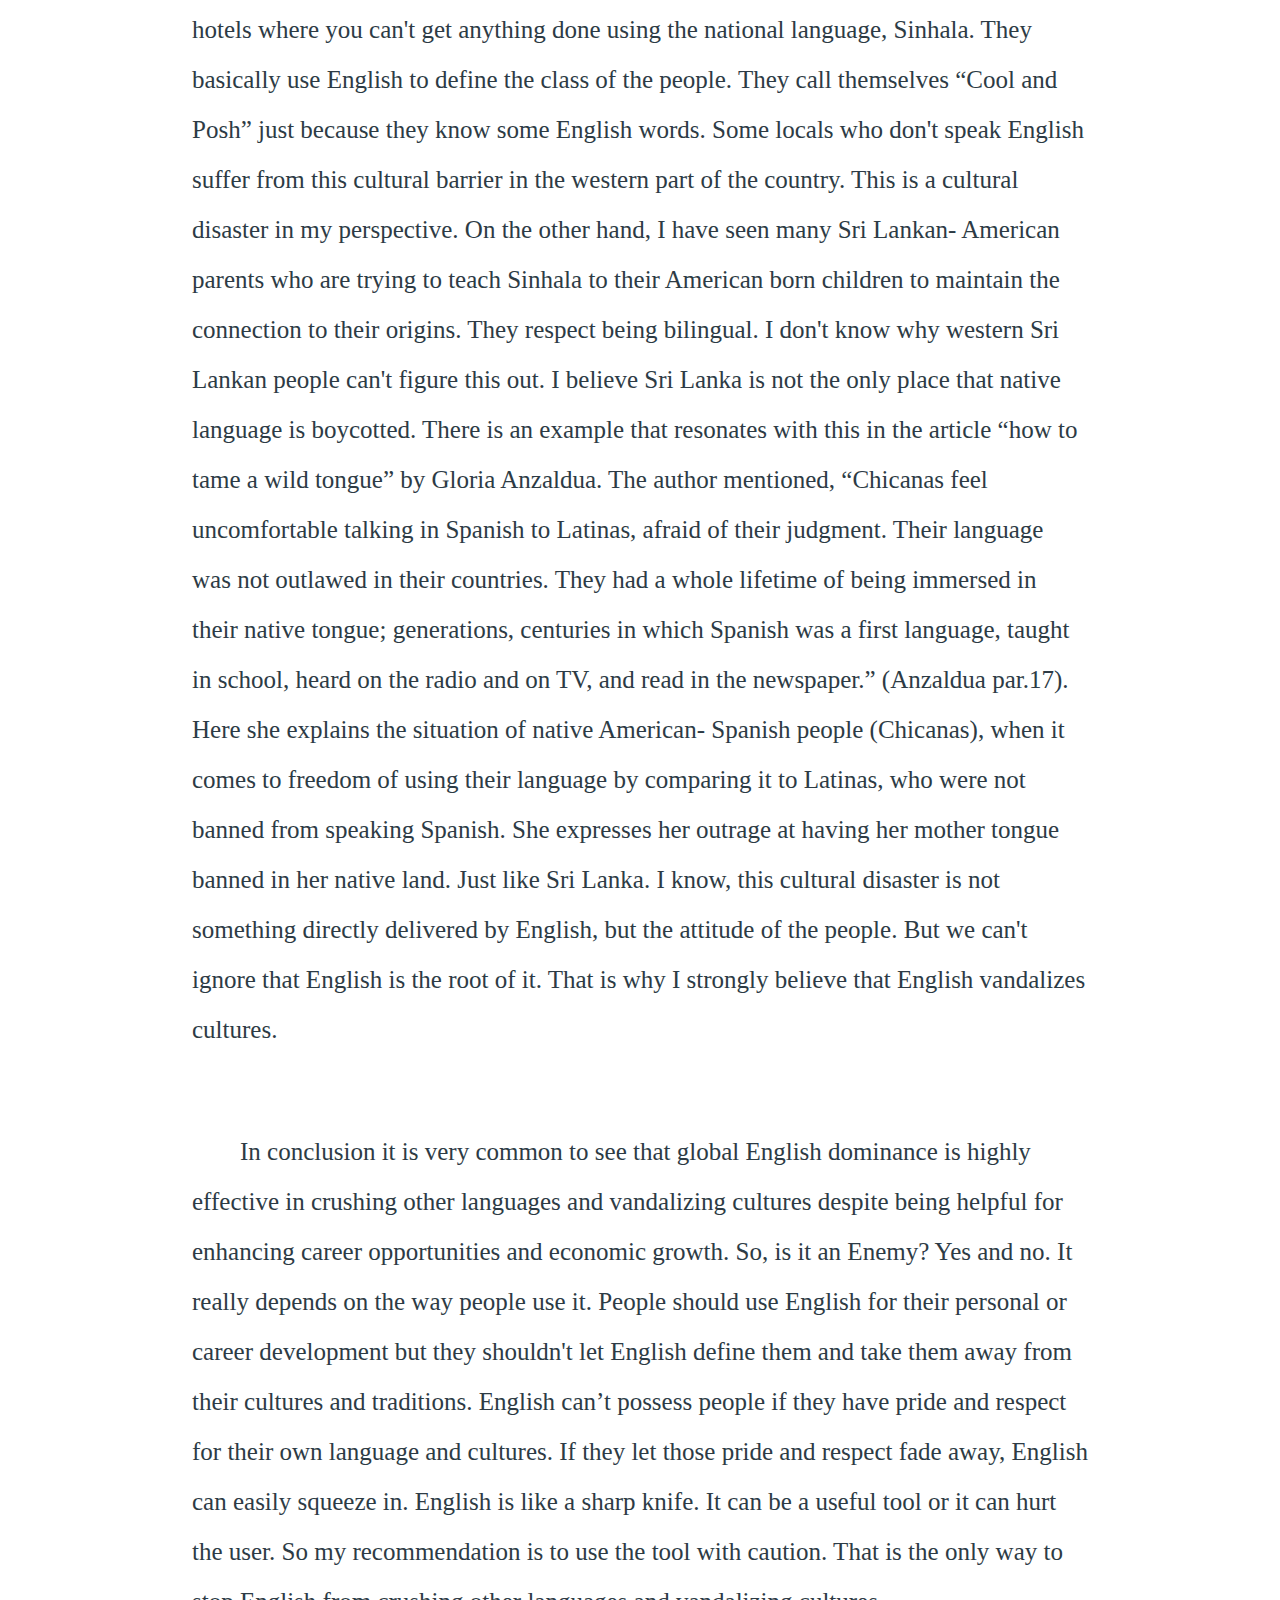
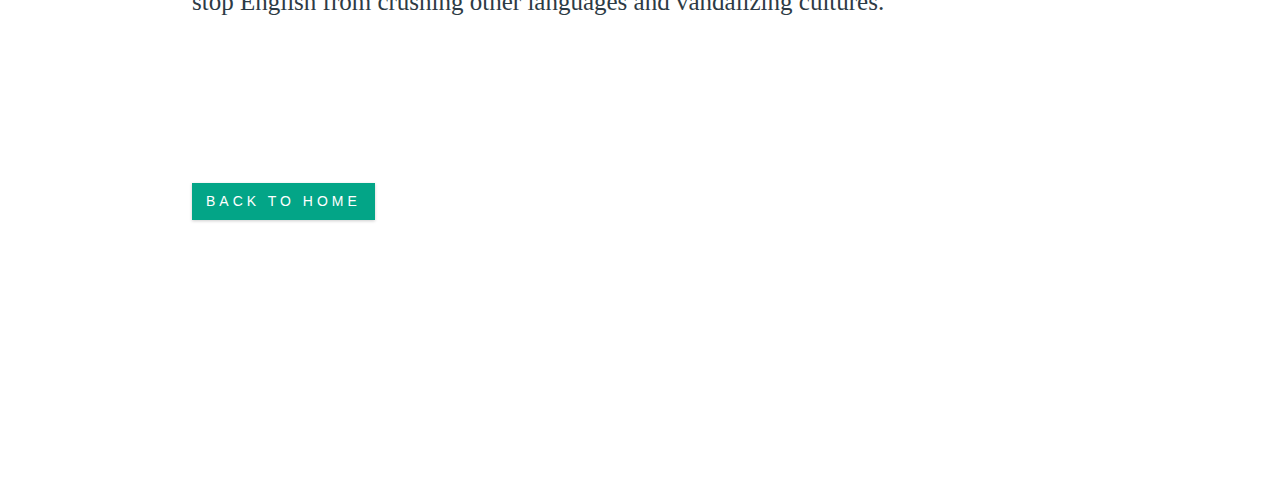
<file: pages/essay2.html>
<!DOCTYPE html>
<html lang="en">
  <head>
    <meta charset="UTF-8" />
    <meta http-equiv="X-UA-Compatible" content="IE=edge" />
    <meta name="viewport" content="width=device-width, initial-scale=1.0" />
    <title>Essay 2</title>
    <link rel="stylesheet" href="./style.css" />
  </head>
  <body>
    <div class="section essay-mobile">
      <div class="essay-header" id="essay-header">
        <a class="btn" href="../index.html"> back to home</a>
        <h3 style="text-decoration: underline; letter-spacing: 1px">
          Is the English language an enemy or ally?
        </h3>
      </div>
      <div class="essay-body">
        <p
          style="
            margin: 0in;
            line-height: 200%;
            font-size: 15px;
            font-family: 'Arial', sans-serif;
            margin-top: 9pt;
            margin-right: 0in;
            margin-bottom: 9pt;
            margin-left: 0in;
            text-indent: 0.5in;
          "
        >
          <span
            style="
              font-size: 25px;
              line-height: 200%;
              font-family: 'Times New Roman', serif;
              color: #2d3b45;
            "
            >I spent most of my life in my home country Sri Lanka, which is a
            small tropical island and a main tourist attraction of the Asia
            region. Many tourists can be seen at any corner of my country.
            Whenever you see a group of tourists, you will see a native person
            standing next to them, trying to make an interaction with him.
            Locals conduct their own small, unofficial businesses which are
            related to tourism such as guiding them and selling souvenirs. They
            are extremely capable in marketing of their products and services. I
            really enjoyed watching how they interact with foreigners using a
            few English words they know. Most of those locals do not have a
            proper education. Sometimes they don&apos;t even know how to write
            their name in the native language, Sinhala. But they have picked up
            enough English words to interact with tourists and earn some money.
            For some people, that could be the only income source to keep food
            on the table for their families. But&hellip;Is the English language
            always this generous? it is something that needs a further analysis.
            This is a small example that demonstrates the good aspect of world
            dominance of English. English plays a major role for extending the
            opportunities beyond the local market and the global dominance of
            English fuels it even further. However, so-called English dominance
            crushes the many other languages by desaturating the linguistics
            diversity and vandalizing cultures.</span
          >
        </p>
        <br />
        <p
          style="
            margin: 0in;
            line-height: 200%;
            font-size: 15px;
            font-family: 'Arial', sans-serif;
            margin-top: 9pt;
            margin-right: 0in;
            margin-bottom: 9pt;
            margin-left: 0in;
            text-indent: 0.5in;
          "
        >
          <span
            style="
              font-size: 25px;
              line-height: 200%;
              font-family: 'Times New Roman', serif;
              color: #2d3b45;
            "
            >First and foremost, we can&apos;t neglect the huge positive impact
            that is being delivered by the global dominance of English on
            extending career and business opportunities to the global level.
            English can be considered as a general medium of communication
            between different countries and several examples supporting this
            fact can be found in the article &ldquo;Virtually Running
            America&rdquo; by Robert McCrum. India&apos;s Call center industry
            is one of them. There McCrum describes how America&rsquo;s call
            center jobs were outsourced to the employees from India. This
            industry started from zero and its growth skyrocketed within a
            couple of years. Lots of applicants were in a gold rush to snatch a
            job in a call center. These applicants were highly qualified
            graduates and most importantly they had to be fluent in English.
            There is no American or British English here, only Globish, which is
            a simplified version of global English. Ultimately, this call center
            situation resulted in an increased interest in learning English
            among young Indian generations. (McCrum par. 1 - 8). &nbsp;
            &nbsp;This new industry can be considered a win-win situation for
            both countries. America can save money on wages and India gets lots
            of job opportunities. This is how globalization of English fuels
            developing new industries and opportunities. McCrum mentions another
            example related to Bollywood, which is India&apos;s movie industry.
            According to author, this industry also shows a boom when it comes
            to global popularity and now it has worldwide fan base of 3.6
            million (McCrum par. 17 - 18). The main reason behind the success of
            this industry is its departure from tradition due to the linguistic
            and cultural change in India today. When Globish becomes more
            general in the local community, its influence changes the movie
            scenes accordingly. Bollywood movie producers also collaborate with
            Hollywood actors in Bollywood movies (McCrum par. 18). Now those
            movies are not only for the Indian community. Ultimately, Bollywood
            superstars have become more famous than Hollywood superstars. This
            is not a strange. We enjoy watching movies in different languages,
            but when those movies share a commonality with us, our interest
            grows even stronger. Globish is that shared commonality. Those
            examples on India&apos;s call centers and film industry demonstrate
            two of the positive aspects of English&apos;s global dominance
            related to career growth.</span
          >
        </p>
        <br />
        <p
          style="
            margin: 0in;
            line-height: 200%;
            font-size: 15px;
            font-family: 'Arial', sans-serif;
            margin-top: 9pt;
            margin-right: 0in;
            margin-bottom: 9pt;
            margin-left: 0in;
            text-indent: 0.5in;
          "
        >
          <span
            style="
              font-size: 25px;
              line-height: 200%;
              font-family: 'Times New Roman', serif;
              color: #2d3b45;
            "
            >Even though English is so important to communicate internationally,
            its dominance crushes all other languages by desaturating the
            linguistics diversity. Just like the sun makes stars invisible
            during day time, English dominance shines over other languages and
            decreases their popularity. In &ldquo;Behemoth, Bully, Thief: How
            the English Language is Taking over the Planet&rdquo; by Jacob
            Mikanowski, He mentioned &ldquo;It is aspirational: the golden
            ticket to the worlds of education and international commerce, a
            parent&rsquo;s dream and a student&rsquo;s misery, winnower of the
            haves from the have-nots. It is inescapable: the language of global
            business, the internet, science, diplomacy, stellar navigation,
            avian pathology. And everywhere it goes, it leaves behind a trail of
            dead: dialects crushed, languages forgotten, literature
            mangled.&rdquo; to describe the negative aspects of the global
            dominance of English (Mikanowski par. 4). Nowadays this world
            depends on the concept of learning English as the only way to enter
            the competitive world. Rwanda had the same idea, so they switched
            their national language and educational system to English from
            French in 2008. (Mikanowski par. 10). They certainly contributed a
            lot to the death of their native language through this geopolitical
            action. In terms of individual actions, parents tend to push their
            children to learn English, which separates them from their native
            tongue. children do not have a choice but to learn English and it
            drastically discourages the growth and existence of all other
            languages and literature. Mikanowski also points out that in South
            Korea, parents often have their children undergo tongue surgeries to
            improve their English pronunciation. (Mikanowski par. 12). It is
            unacceptable that there is such a bias towards English. Learning
            English is great. But it should be optional. I think the best way to
            figure out this is to let children decide whether they need to learn
            English or not. The native language should be carried forward
            together with the English. That is the only way to prevent the
            English &apos;Behemoth&apos; from desaturating the linguistics
            diversity.</span
          >
        </p>
        <br />
        <p
          style="
            margin: 0in;
            line-height: 200%;
            font-size: 15px;
            font-family: 'Arial', sans-serif;
            margin-top: 9pt;
            margin-right: 0in;
            margin-bottom: 9pt;
            margin-left: 0in;
            text-indent: 0.5in;
          "
        >
          <span
            style="
              font-size: 25px;
              line-height: 200%;
              font-family: 'Times New Roman', serif;
              color: #2d3b45;
            "
            >&nbsp; &nbsp; &nbsp; &nbsp; &nbsp; &nbsp;&nbsp;Global English
            dominance has also resulted in cultural vandalism in addition to the
            effects on linguistic diversity. English language also carries the
            western cultural aspect such as western fashions, western
            sociological behaviors and many more western things. Sometimes they
            don&apos;t collaborate with native cultures of non-western
            countries. I can turn back to my home country, Sri Lanka, to tell
            what exactly this is. Colombo is the capital of Sri Lanka and it is
            located on the western side of the country. The people who live in
            that area take being &ldquo;western side&rdquo; very seriously and
            they try to use English as much as possible. Their fashion is
            western, their language is English, and their behavior is western.
            Some parents do not even bother to teach the native language Sinhala
            and traditional things to their children. You will find several
            places like shops and high-end hotels where you can&apos;t get
            anything done using the national language, Sinhala. They basically
            use English to define the class of the people. They call themselves
            &ldquo;Cool and Posh&rdquo; just because they know some English
            words. Some locals who don&apos;t speak English suffer from this
            cultural barrier in the western part of the country. This is a
            cultural disaster in my perspective. On the other hand, I have seen
            many Sri Lankan- American parents who are trying to teach Sinhala to
            their American born children to maintain the connection to their
            origins. They respect being bilingual. I don&apos;t know why western
            Sri Lankan people can&apos;t figure this out. I believe Sri Lanka is
            not the only place that native language is boycotted. There is an
            example that resonates with this in the article &ldquo;how to tame a
            wild tongue&rdquo; by Gloria Anzaldua. The author mentioned,
            &ldquo;Chicanas feel uncomfortable talking in Spanish to Latinas,
            afraid of their judgment. Their language was not outlawed in their
            countries. They had a whole lifetime of being immersed in their
            native tongue; generations, centuries in which Spanish was a first
            language, taught in school, heard on the radio and on TV, and read
            in the newspaper.&rdquo; (Anzaldua par.17). Here she explains the
            situation of native American- Spanish people (Chicanas), when it
            comes to freedom of using their language by comparing it to Latinas,
            who were not banned from speaking Spanish. She expresses her outrage
            at having her mother tongue banned in her native land. Just like Sri
            Lanka. I know, this cultural disaster is not something directly
            delivered by English, but the attitude of the people. But we
            can&apos;t ignore that English is the root of it. That is why I
            strongly believe that English vandalizes cultures.</span
          >
        </p>
        <br />
        <p
          style="
            margin: 0in;
            line-height: 200%;
            font-size: 15px;
            font-family: 'Arial', sans-serif;
            margin-top: 9pt;
            margin-right: 0in;
            margin-bottom: 9pt;
            margin-left: 0in;
            text-indent: 0.5in;
          "
        >
          <span
            style="
              font-size: 25px;
              line-height: 200%;
              font-family: 'Times New Roman', serif;
              color: #2d3b45;
            "
            >In conclusion it is very common to see that global English
            dominance is highly effective in crushing other languages and
            vandalizing cultures despite being helpful for enhancing career
            opportunities and economic growth. So, is it an Enemy? Yes and no.
            It really depends on the way people use it. People should use
            English for their personal or career development but they
            shouldn&apos;t let English define them and take them away from their
            cultures and traditions. English can&rsquo;t possess people if they
            have pride and respect for their own language and cultures. If they
            let those pride and respect fade away, English can easily squeeze
            in. English is like a sharp knife. It can be a useful tool or it can
            hurt the user. So my recommendation is to use the tool with caution.
            That is the only way to stop English from crushing other languages
            and vandalizing cultures.</span
          >
        </p>
        <p
          style="
            margin: 0in;
            line-height: 200%;
            font-size: 15px;
            font-family: 'Arial', sans-serif;
            margin-top: 9pt;
            margin-right: 0in;
            margin-bottom: 9pt;
            margin-left: 0in;
            text-indent: 0.5in;
          "
        >
          <span
            style="
              font-size: 16px;
              line-height: 200%;
              font-family: 'Times New Roman', serif;
              color: #2d3b45;
            "
            >&nbsp;</span
          >
        </p>
        <p
          style="
            margin: 0in;
            line-height: 200%;
            font-size: 15px;
            font-family: 'Arial', sans-serif;
            margin-top: 9pt;
            margin-right: 0in;
            margin-bottom: 9pt;
            margin-left: 0in;
            text-indent: 0.5in;
          "
        >
          <span
            style="
              font-size: 16px;
              line-height: 200%;
              font-family: 'Times New Roman', serif;
              color: #2d3b45;
            "
            >&nbsp;</span
          >
        </p>
        <p
          style="
            margin: 0in;
            line-height: 200%;
            font-size: 15px;
            font-family: 'Arial', sans-serif;
            margin-top: 9pt;
            margin-right: 0in;
            margin-bottom: 9pt;
            margin-left: 0in;
            text-indent: 0.5in;
          "
        >
          <span
            style="
              font-size: 16px;
              line-height: 200%;
              font-family: 'Times New Roman', serif;
              color: #2d3b45;
            "
            >&nbsp; &nbsp; &nbsp; &nbsp; &nbsp; &nbsp; &nbsp; &nbsp; &nbsp;
            &nbsp; &nbsp; &nbsp;&nbsp;</span
          >
        </p>
        <a class="btn" href="../index.html"> back to home</a>
      </div>
    </div>
  </body>
</html>
</file>
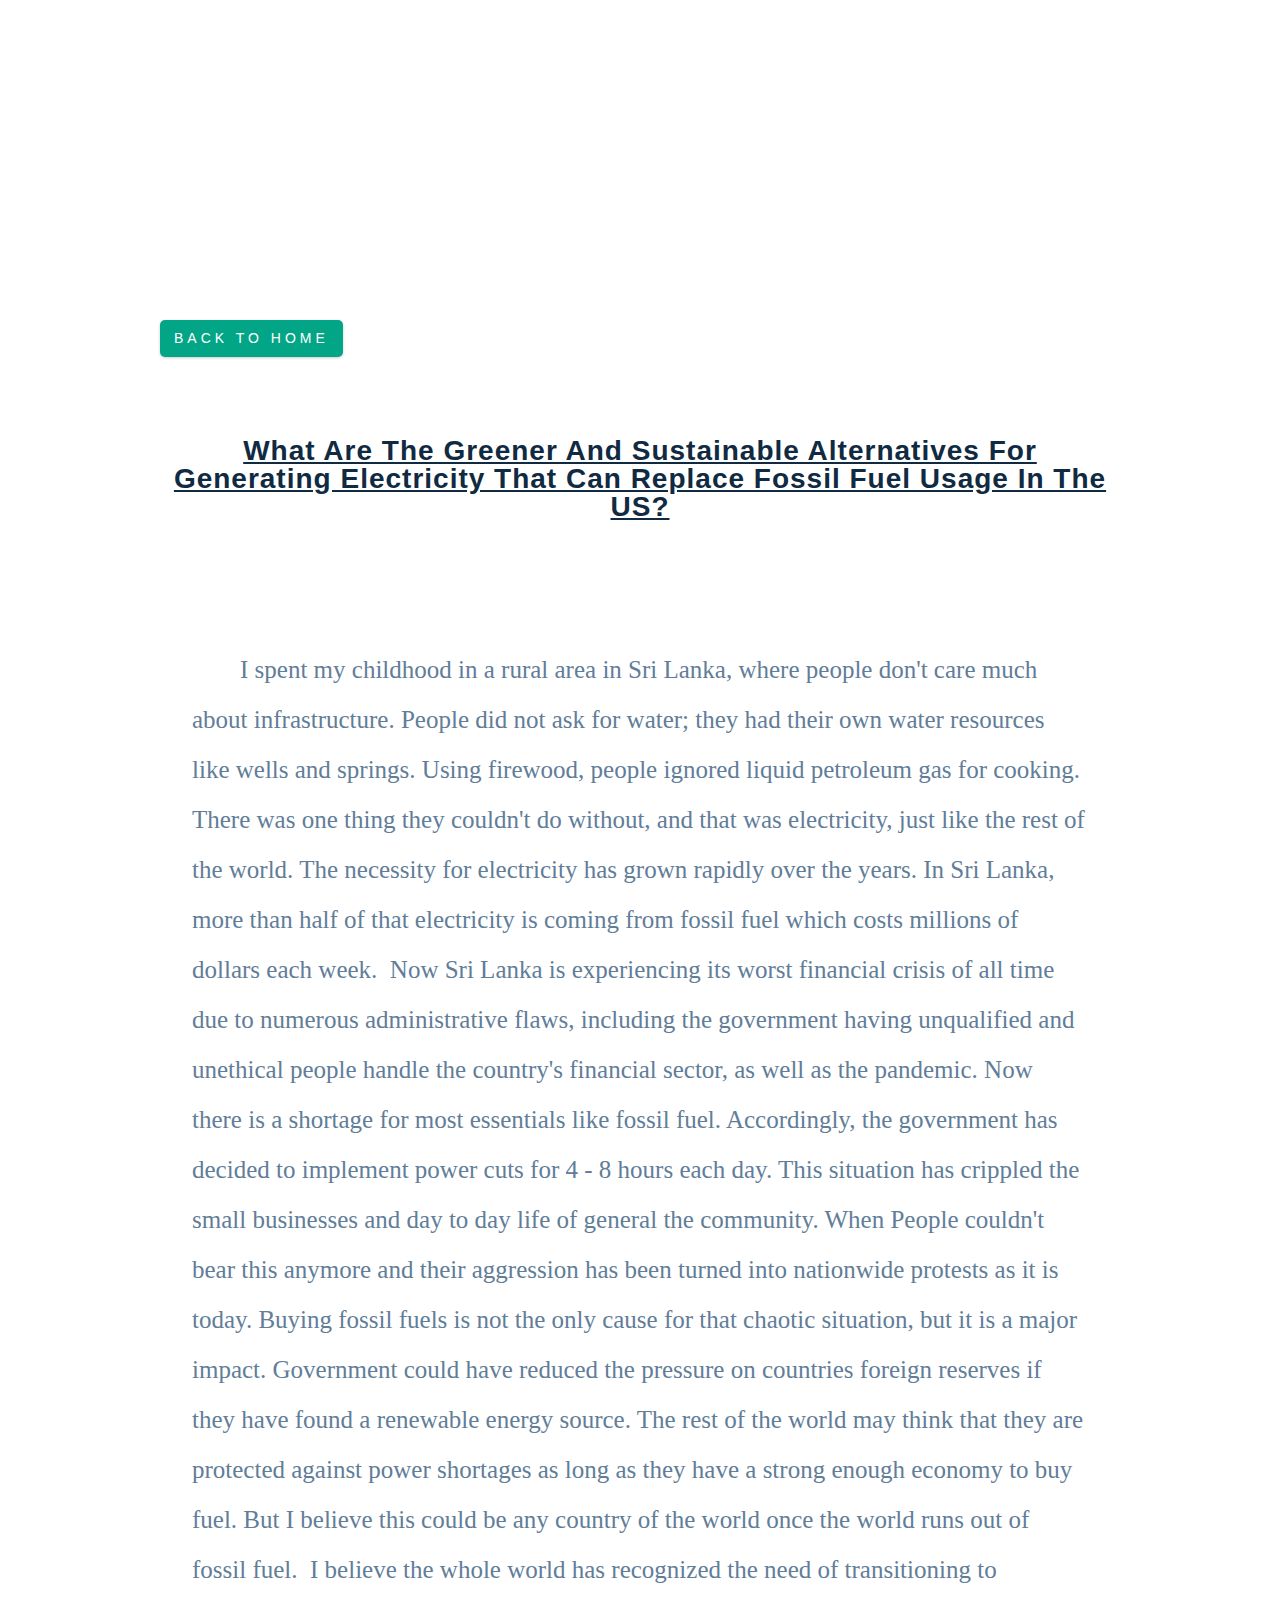
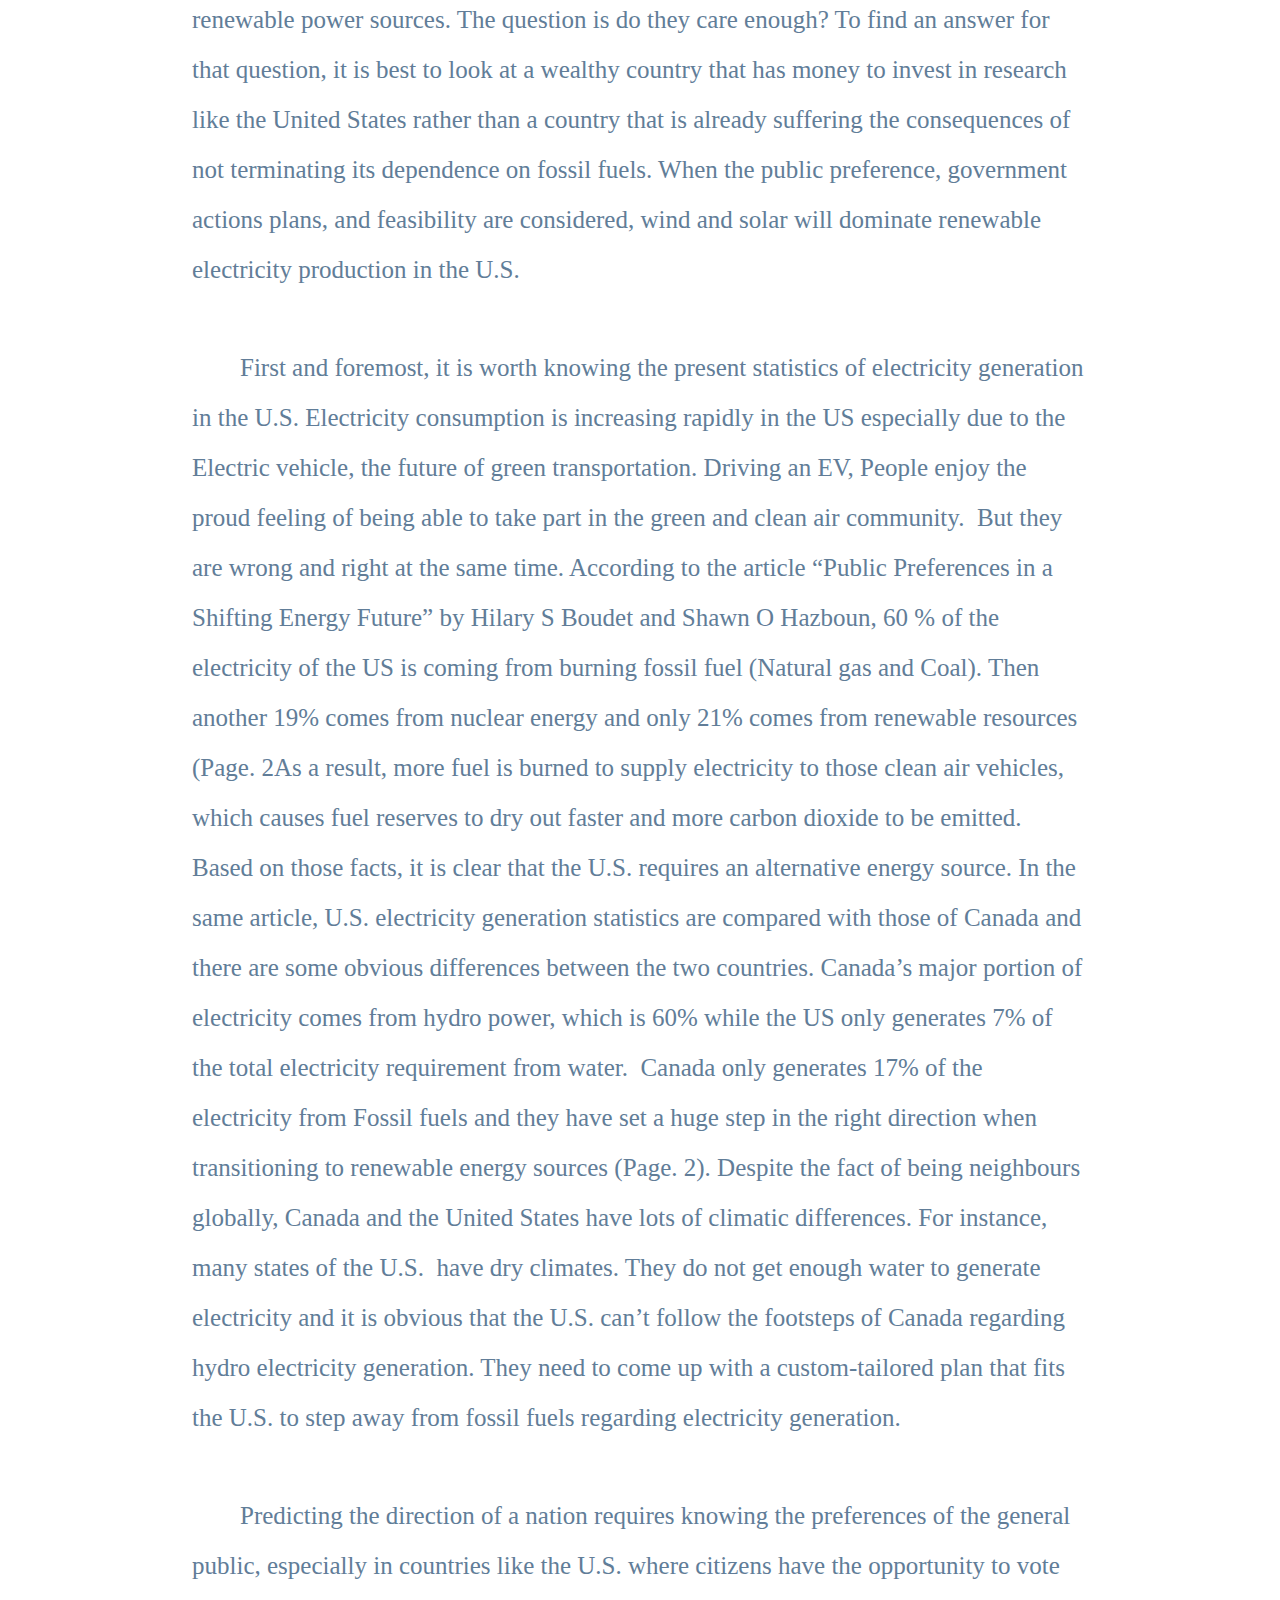
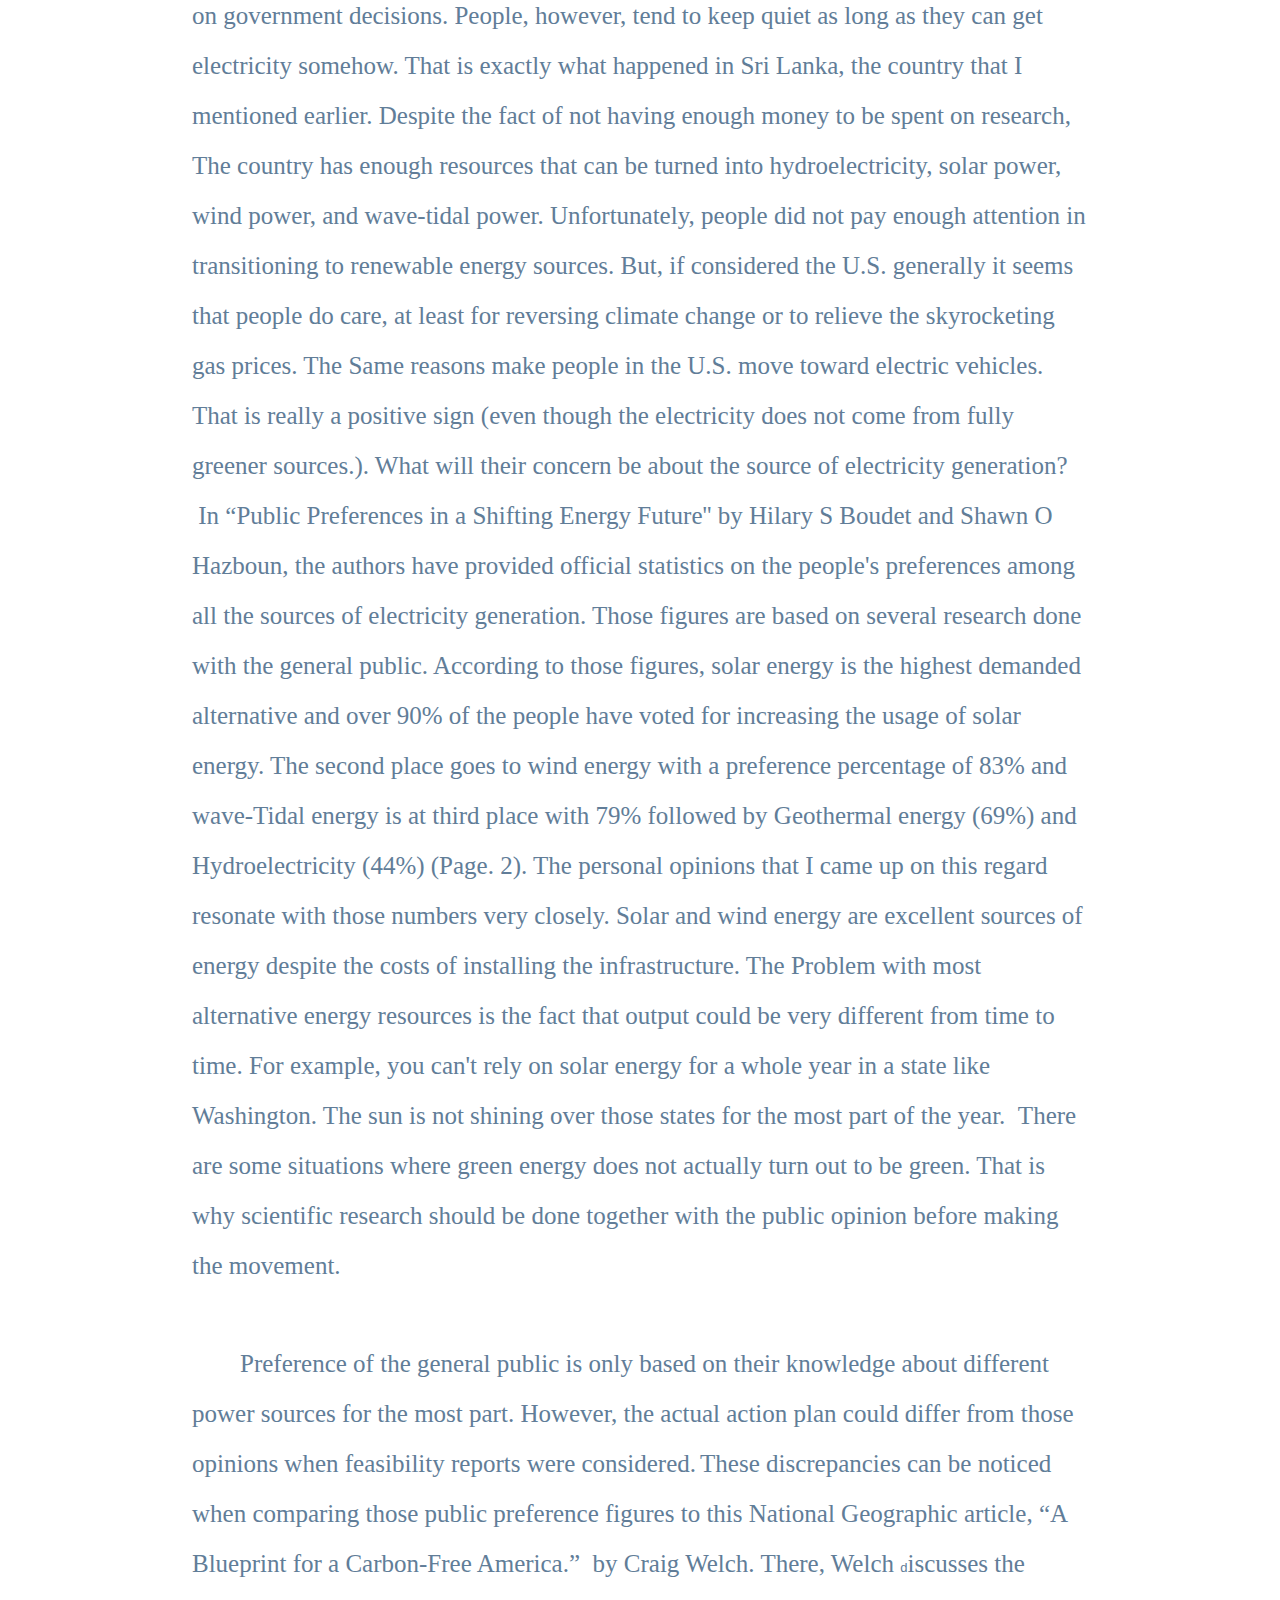
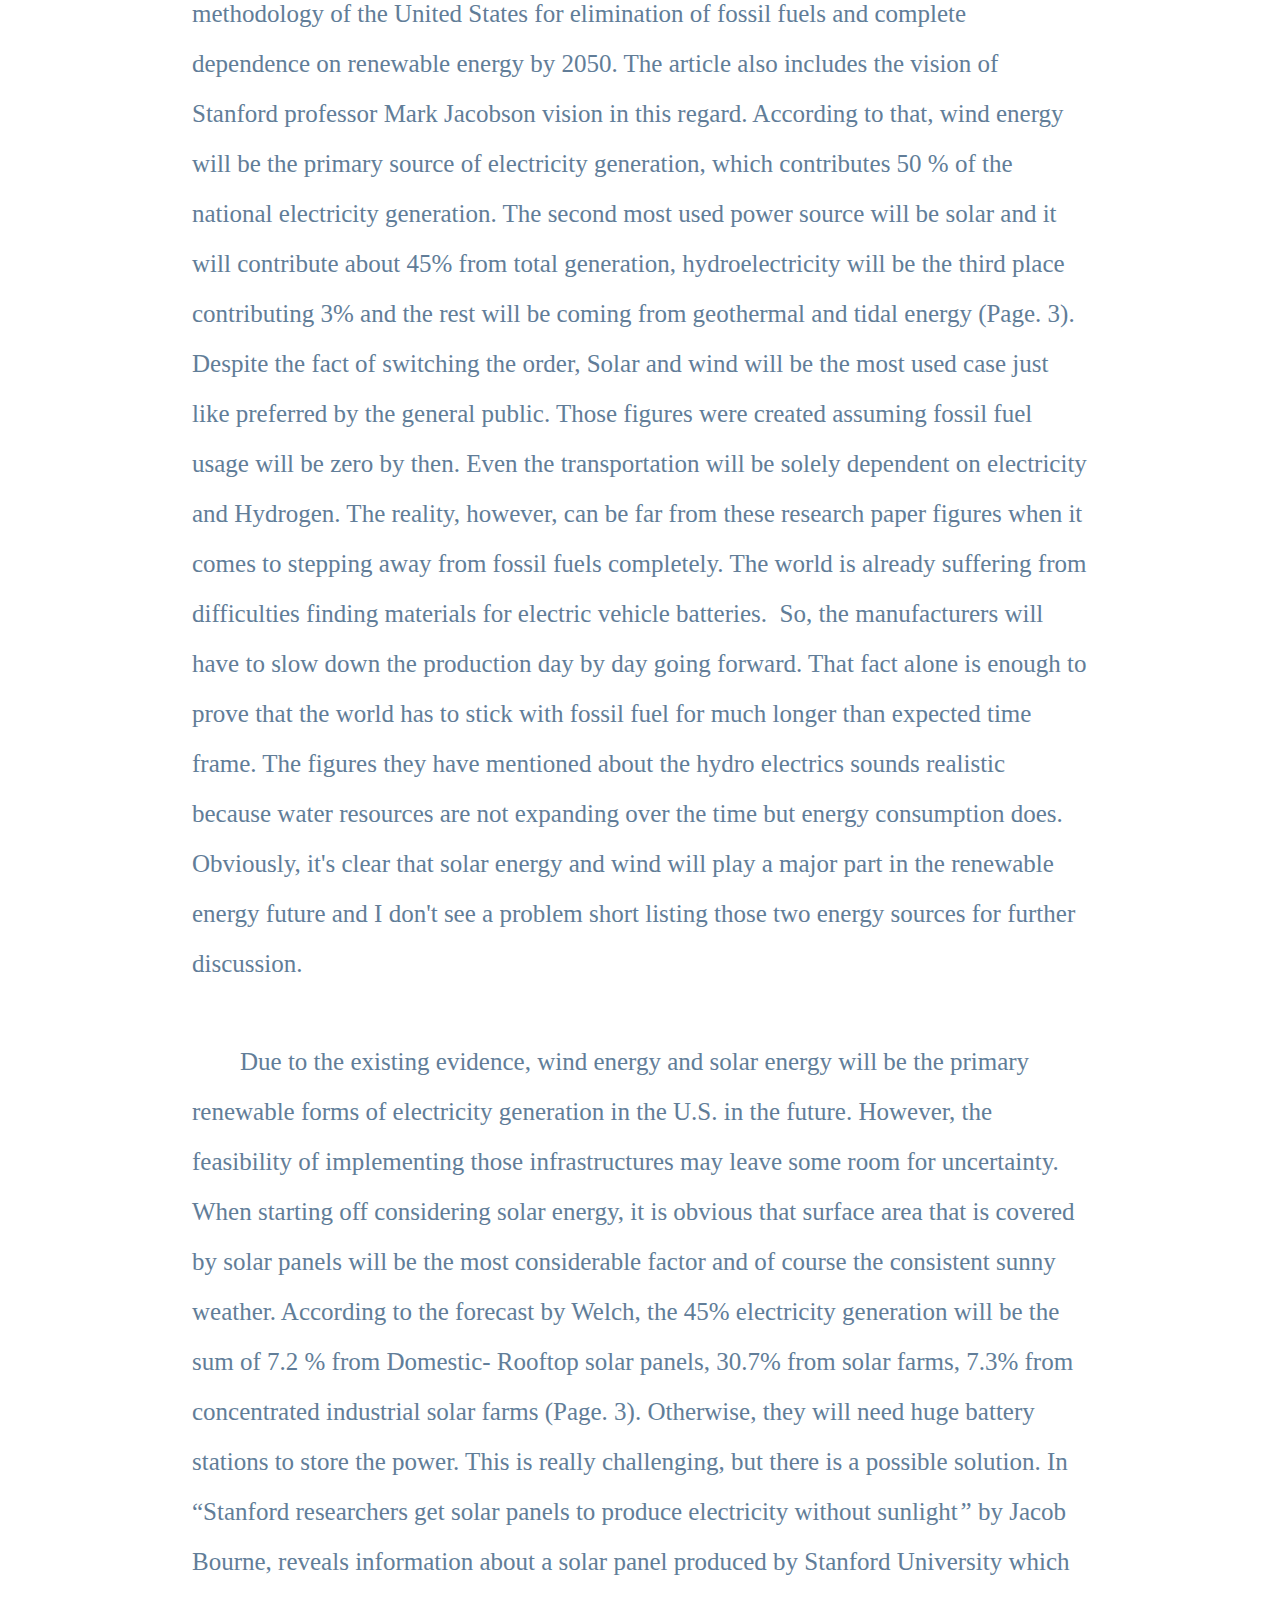
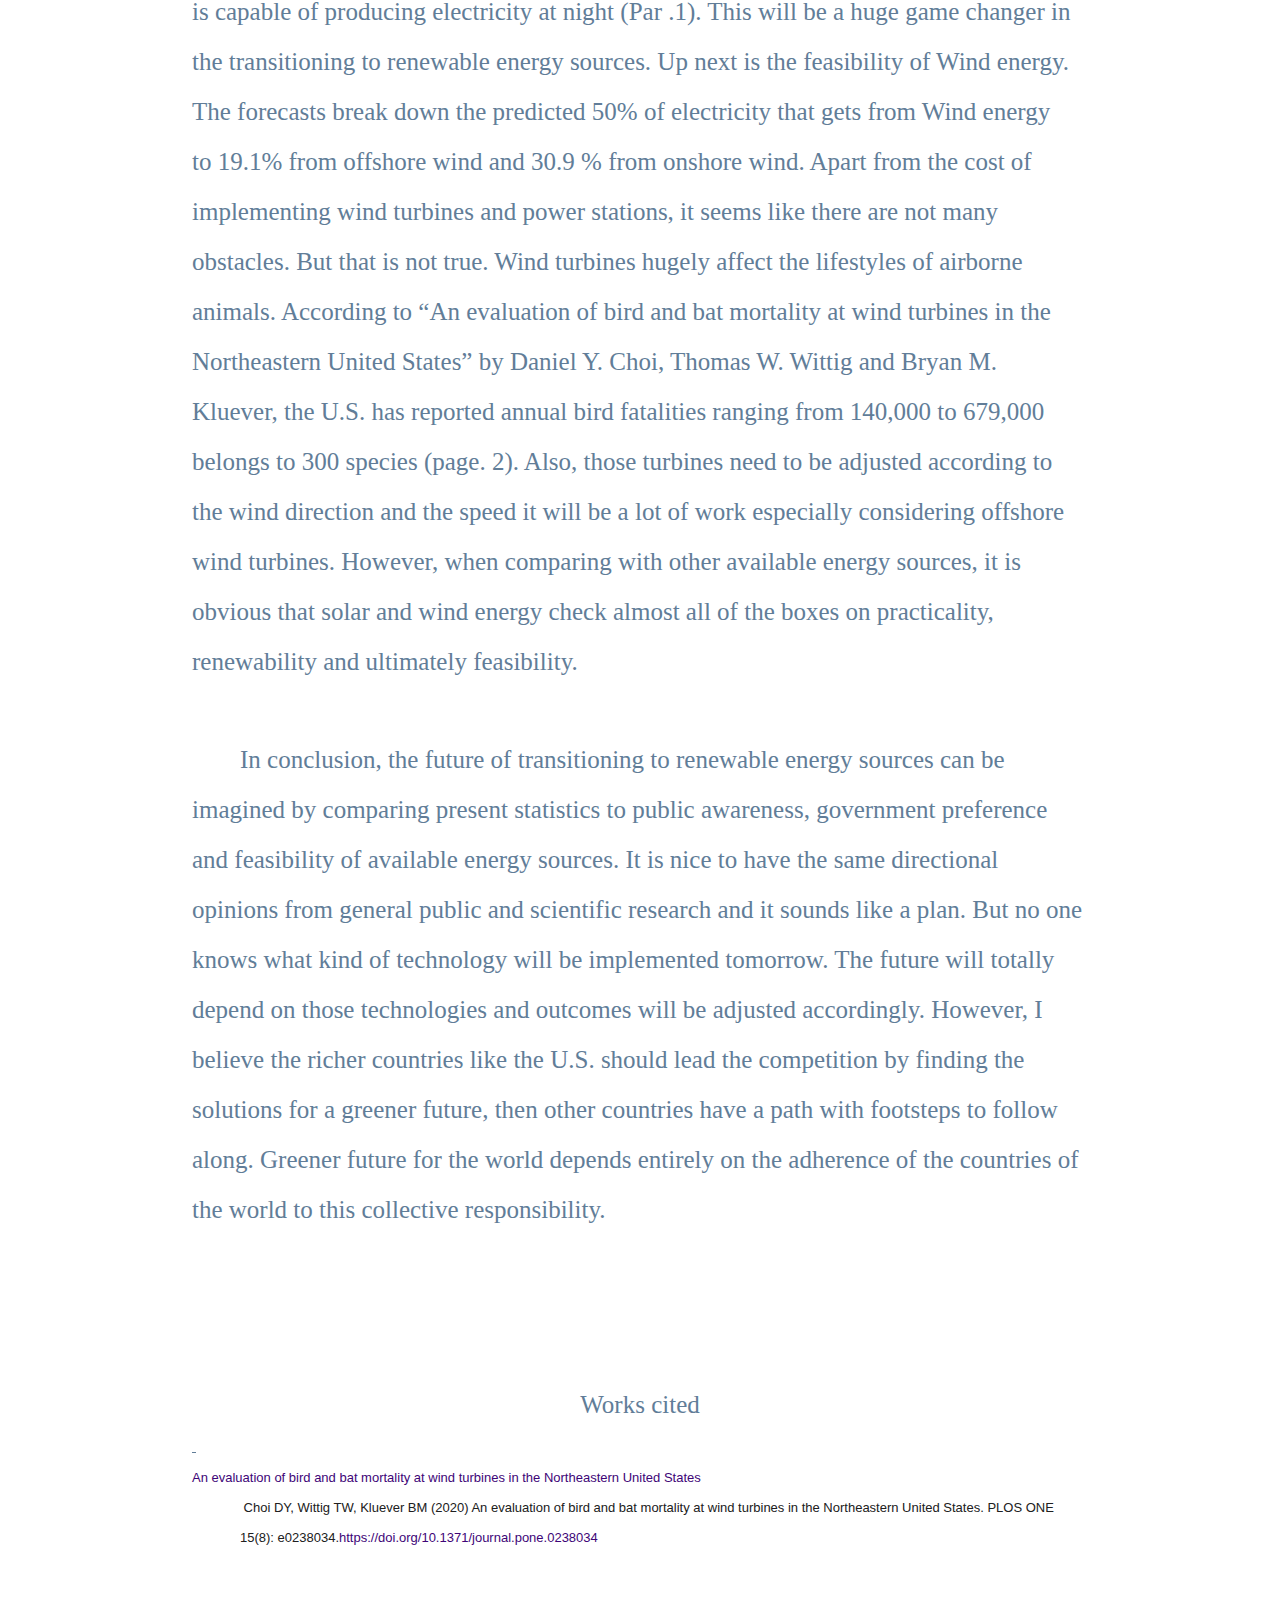
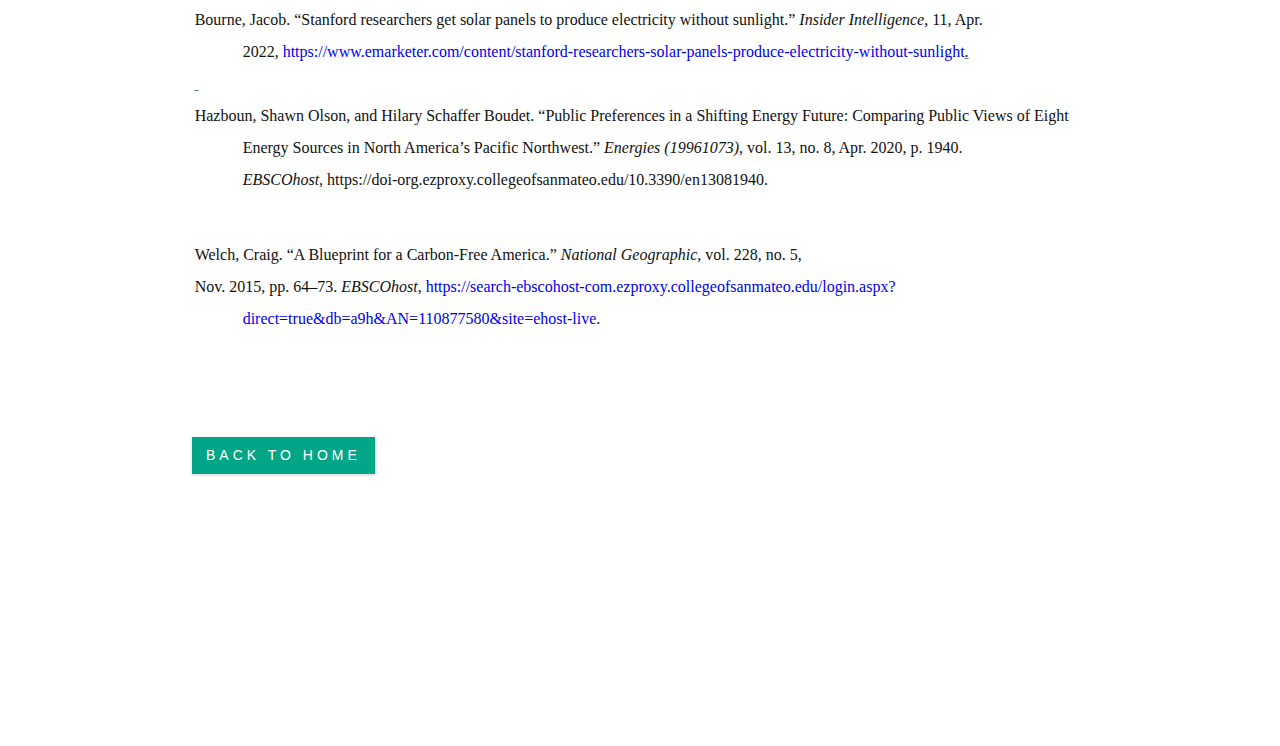
<file: pages/essay3.html>
<!DOCTYPE html>
<html lang="en">
  <head>
    <meta charset="UTF-8" />
    <meta http-equiv="X-UA-Compatible" content="IE=edge" />
    <meta name="viewport" content="width=device-width, initial-scale=1.0" />
    <title>Essay 3</title>
    <link rel="stylesheet" href="./style.css" />
  </head>
  <body>
    <div class="section essay-mobile">
    <div class="essay-header" id="essay-header">
      <a class="btn" href="../index.html"> back to home</a>
      <h3 style="text-decoration: underline; letter-spacing: 1px">
        What are the greener and sustainable alternatives for generating
        electricity that can replace fossil fuel usage in the US?
      </h3>
    </div>
    <div class="essay-body">
      <p
        style="
          margin: 0in;
          line-height: 200%;
          font-size: 15px;
          font-family: 'Arial', sans-serif;
          text-indent: 0.5in;
        "
      >
        <span
          style="
            font-size: 25px;
            line-height: 200%;
            font-family: 'Times New Roman', serif;
          "
          >I spent my childhood in a rural area in Sri Lanka, where people
          don&apos;t care much about infrastructure. People did not ask for
          water; they had their own water resources like wells and springs.
          Using firewood, people ignored liquid petroleum gas for cooking. There
          was one thing they couldn&apos;t do without, and that was electricity,
          just like the rest of the world. The necessity for electricity has
          grown rapidly over the years. In Sri Lanka, more than half of that
          electricity is coming from fossil fuel which costs millions of dollars
          each week. &nbsp;Now Sri Lanka is experiencing its worst financial
          crisis of all time due to numerous administrative flaws, including the
          government having unqualified and unethical people handle the
          country&apos;s financial sector, as well as the pandemic. Now there is
          a shortage for most essentials like fossil fuel. Accordingly, the
          government has decided to implement power cuts for 4 - 8 hours each
          day. This situation has crippled the small businesses and day to day
          life of general the community. When People couldn&apos;t bear this
          anymore and their aggression has been turned into nationwide protests
          as it is today. Buying fossil fuels is not the only cause for that
          chaotic situation, but it is a major impact. Government could have
          reduced the pressure on countries foreign reserves if they have found
          a renewable energy source. The rest of the world may think that they
          are protected against power shortages as long as they have a strong
          enough economy to buy fuel. But I believe this could be any country of
          the world once the world runs out of fossil fuel. &nbsp;I believe the
          whole world has recognized the need of transitioning to renewable
          power sources. The question is do they care enough? To find an answer
          for that question, it is best to look at a wealthy country that has
          money to invest in research like the United States rather than a
          country that is already suffering the consequences of not terminating
          its dependence on fossil fuels. When the public preference, government
          actions plans, and feasibility are considered, wind and solar will
          dominate renewable electricity production in the U.S. &nbsp;</span
        >
      </p>
      <br />
      <p
        style="
          margin: 0in;
          line-height: 200%;
          font-size: 15px;
          font-family: 'Arial', sans-serif;
          text-indent: 0.5in;
        "
      >
        <span
          style="
            font-size: 25px;
            line-height: 200%;
            font-family: 'Times New Roman', serif;
          "
          >First and foremost, it is worth knowing the present statistics of
          electricity generation in the U.S. Electricity consumption is
          increasing rapidly in the US especially due to the Electric vehicle,
          the future of green transportation. Driving an EV, People enjoy the
          proud feeling of being able to take part in the green and clean air
          community. &nbsp;But they are wrong and right at the same time.
          According to the article &ldquo;Public&nbsp;Preferences in a Shifting
          Energy Future&rdquo; by Hilary S Boudet and Shawn O Hazboun, 60 % of
          the electricity of the US is coming from burning fossil fuel (Natural
          gas and Coal). Then another 19% comes from nuclear energy and only 21%
          comes from renewable resources (Page. 2As a result, more fuel is
          burned to supply electricity to those clean air vehicles, which causes
          fuel reserves to dry out faster and more carbon dioxide to be emitted.
          Based on those facts, it is clear that the U.S. requires an
          alternative energy source. In the same article, U.S. electricity
          generation statistics are compared with those of Canada and there are
          some obvious differences between the two countries. Canada&rsquo;s
          major portion of electricity comes from hydro power, which is 60%
          while the US only generates 7% of the total electricity requirement
          from water. &nbsp;Canada only generates 17% of the electricity from
          Fossil fuels and they have set a huge step in the right direction when
          transitioning to renewable energy sources (Page. 2). Despite the fact
          of being neighbours globally, Canada and the United States have lots
          of climatic differences. For instance, many states of the U.S.
          &nbsp;have dry climates. They do not get enough water to generate
          electricity and it is obvious that the U.S. can&rsquo;t follow the
          footsteps of Canada regarding hydro electricity generation. They need
          to come up with a custom-tailored plan that fits the U.S. to step away
          from fossil fuels regarding electricity generation.</span
        >
      </p>
      <br />
      <p
        style="
          margin: 0in;
          line-height: 200%;
          font-size: 15px;
          font-family: 'Arial', sans-serif;
          text-indent: 0.5in;
        "
      >
        <span
          style="
            font-size: 25px;
            line-height: 200%;
            font-family: 'Times New Roman', serif;
          "
          >Predicting the direction of a nation requires knowing the preferences
          of the general public, especially in countries like the U.S. where
          citizens have the opportunity to vote on government decisions. People,
          however, tend to keep quiet as long as they can get electricity
          somehow. That is exactly what happened in Sri Lanka, the country that
          I mentioned earlier. Despite the fact of not having enough money to be
          spent on research, The country has enough resources that can be turned
          into hydroelectricity, solar power, wind power, and wave-tidal power.
          Unfortunately, people did not pay enough attention in transitioning to
          renewable energy sources. But, if considered the U.S. generally it
          seems that people do care,<span style="background: white"
            >&nbsp;at least for reversing climate change or to relieve the
            skyrocketing gas prices</span
          >. The Same reasons make people in the U.S. move toward electric
          vehicles. That is really a positive sign (even though the electricity
          does not come from fully greener sources.). What will their concern be
          about the source of electricity generation? &nbsp;In &ldquo;Public
          Preferences in a Shifting Energy Future&apos;&apos; by Hilary S Boudet
          and Shawn O Hazboun, the authors have provided official statistics on
          the people&apos;s preferences among all the sources of electricity
          generation. Those figures are based on several research done with the
          general public. According to those figures, solar energy is the
          highest demanded alternative and over 90% of the people have voted for
          increasing the usage of solar energy. The second place goes to wind
          energy with a preference percentage of 83% and wave-Tidal energy is at
          third place with 79% followed by Geothermal energy (69%) and
          Hydroelectricity (44%) (Page. 2). The personal opinions that I came up
          on this regard resonate with those numbers very closely. Solar and
          wind energy are excellent sources of energy despite the costs of
          installing the infrastructure. The Problem with most alternative
          energy resources is the fact that output could be very different from
          time to time. For example, you can&apos;t rely on solar energy for a
          whole year in a state like Washington. The sun is not shining over
          those states for the most part of the year. &nbsp;There are some
          situations where green energy does not actually turn out to be green.
          That is why scientific research should be done together with the
          public opinion before making the movement.</span
        >
      </p>
      <br />
      <p
        style="
          margin: 0in;
          line-height: 200%;
          font-size: 15px;
          font-family: 'Arial', sans-serif;
          text-indent: 0.5in;
        "
      >
        <span
          style="
            font-size: 25px;
            line-height: 200%;
            font-family: Times;

            background: white;
          "
          >Preference of the general public is only based on their knowledge
          about different power sources for the most part. However, the actual
          action plan could differ from those opinions when feasibility reports
          were considered.</span
        ><span style="font-size: 16px; line-height: 200%; font-family: Times"
          >&nbsp;</span
        ><span
          style="
            font-size: 25px;
            line-height: 200%;
            font-family: 'Times New Roman', serif;
          "
          >These discrepancies can be noticed when comparing those public
          preference figures to this National Geographic article, &ldquo;A
          Blueprint for a Carbon-Free America.&rdquo; &nbsp;by Craig Welch.
          There, Welch&nbsp;</span
        ><span style="font-size: 13px; line-height: 200%">d</span
        ><span
          style="
            font-size: 25px;
            line-height: 200%;
            font-family: 'Times New Roman', serif;
          "
          >iscusses the methodology of the United States for elimination of
          fossil fuels and complete dependence on renewable energy by 2050. The
          article also includes the vision of Stanford professor Mark Jacobson
          vision in this regard. According to that, wind energy will be the
          primary source of electricity generation, which contributes 50 % of
          the national electricity generation. The second most used power source
          will be solar and it will contribute about 45% from total generation,
          hydroelectricity will be the third place contributing 3% and the rest
          will be coming from geothermal and tidal energy (Page. 3). Despite the
          fact of switching the order, Solar and wind will be the most used case
          just like preferred by the general public. Those figures were created
          assuming fossil fuel usage will be zero by then. Even the
          transportation will be solely dependent on electricity and Hydrogen.
          The reality, however, can be far from these research paper figures
          when it comes to stepping away from fossil fuels completely. The world
          is already suffering from difficulties finding materials for electric
          vehicle batteries. &nbsp;So, the manufacturers will have to slow down
          the production day by day going forward. That fact alone is enough to
          prove that the world has to stick with fossil fuel for much longer
          than expected time frame. The figures they have mentioned about the
          hydro electrics sounds realistic because water resources are not
          expanding over the time but energy consumption does. Obviously,
          it&apos;s clear that solar energy and wind will play a major part in
          the renewable energy future and I don&apos;t see a problem short
          listing those two energy sources for further discussion.</span
        >
      </p>
      <br />
      <p
        style="
          margin: 0in;
          line-height: 200%;
          font-size: 15px;
          font-family: 'Arial', sans-serif;
          text-indent: 0.5in;
        "
      >
        <span
          style="
            font-size: 25px;
            line-height: 200%;
            font-family: 'Times New Roman', serif;
          "
          >Due to the existing evidence, wind energy and solar energy will be
          the primary renewable forms of electricity generation in the U.S. in
          the future. However, the feasibility of implementing those
          infrastructures may leave some room for uncertainty. When starting off
          considering solar energy, it is obvious that surface area that is
          covered by solar panels will be the most considerable factor and of
          course the consistent sunny weather. According to the forecast by
          Welch, the 45% electricity generation will be the sum of 7.2 % from
          Domestic- Rooftop solar panels, 30.7% from solar farms, 7.3% from
          concentrated industrial solar farms (Page. 3). Otherwise, they will
          need huge battery stations to store the power. This is really
          challenging, but there is a possible solution. In &ldquo;<span
            >Stanford researchers get solar panels to produce electricity
            without sunlight</span
          ><em><span>&rdquo;</span></em
          ><span
            >&nbsp;by Jacob Bourne, reveals information about a solar panel
            produced by Stanford University which is capable of producing
            electricity at night (Par .1). This will be a huge game changer in
            the transitioning to renewable energy sources. Up next is the
            feasibility of Wind energy. The forecasts break down the predicted
            50% of electricity that gets from Wind energy to&nbsp;</span
          >19.1% from offshore wind and 30.9 % from onshore wind. Apart from the
          cost of implementing wind turbines and power stations, it seems like
          there are not many obstacles. But that is not true. Wind turbines
          hugely affect the lifestyles of airborne animals. According to
          &ldquo;An evaluation of bird and bat mortality at wind turbines in the
          Northeastern United States&rdquo; by Daniel Y. Choi, Thomas W. Wittig
          and Bryan M. Kluever, the U.S. has reported annual bird fatalities
          ranging from 140,000 to 679,000 belongs to 300 species (page. 2).
          Also, those turbines need to be adjusted according to the wind
          direction and the speed it will be a lot of work especially
          considering offshore wind turbines. However, when comparing with other
          available energy sources, it is obvious that solar and wind energy
          check almost all of the boxes on practicality, renewability and
          ultimately feasibility.</span
        >
      </p>
      <br />
      <p
        style="
          margin: 0in;
          line-height: 200%;
          font-size: 15px;
          font-family: 'Arial', sans-serif;
          text-indent: 0.5in;
        "
      >
        <span
          style="
            font-size: 25px;
            line-height: 200%;
            font-family: 'Times New Roman', serif;
          "
          >In conclusion, the future of transitioning to renewable energy
          sources can be imagined by comparing present statistics to public
          awareness, government preference and feasibility of available energy
          sources. It is nice to have the same directional opinions from general
          public and scientific research and it sounds like a plan. But no one
          knows what kind of technology will be implemented tomorrow. The future
          will totally depend on those technologies and outcomes will be
          adjusted accordingly. However, I believe the richer countries like the
          U.S. should lead the competition by finding the solutions for a
          greener future, then other countries have a path with footsteps to
          follow along. Greener future for the world depends entirely on the
          adherence of the countries of the world to this collective
          responsibility.</span
        >
      </p>
      <br>
      <br>
      <br>

      <p
        style="
          margin: 0in;
          line-height: 200%;
          font-size: 25px;
          font-family: 'Arial', sans-serif;
          text-align: center;
        "
      >
        <span
          style="
            font-size: 25px;
            line-height: 200%;
            font-family: 'Times New Roman', serif;
          "
          >Works cited</span
        >
      </p>
      <div>
<p style='margin:0in;line-height:200%;font-size:15px;font-family:"Arial",sans-serif;margin-left:.5in;text-indent:-.5in;'><u><span style='font-size:16px;line-height:200%;font-family:"Times New Roman",serif;color:#111111;'><span style="text-decoration:none;">&nbsp;</span></span></u></p>
<p style='margin:0in;line-height:200%;font-size:15px;font-family:"Arial",sans-serif;margin-top:0in;margin-right:0in;margin-bottom:13.5pt;margin-left:.5in;text-indent:-.5in;'><a href="https://journals.plos.org/plosone/article?id=10.1371/journal.pone.0238034" title="Back to original article"><span style="font-size:13px;line-height:200%;font-family:Helvetica;color:#3E0577;">An evaluation of bird and bat mortality at wind turbines in the Northeastern United States&nbsp;</span></a><span style="font-size:13px;line-height:200%;font-family:Helvetica;color:#202020;"><br>&nbsp;Choi DY, Wittig TW, Kluever BM (2020) An evaluation of bird and bat mortality at wind turbines in the Northeastern United States. PLOS ONE 15(8): e0238034.</span><a href="https://doi.org/10.1371/journal.pone.0238034"><span style="font-size:13px;line-height:200%;font-family:Helvetica;color:#3E0577;">https://doi.org/10.1371/journal.pone.0238034</span></a></p>
<p style='margin:0in;line-height:200%;font-size:15px;font-family:"Arial",sans-serif;text-align:center;'><span style='font-size:17px;line-height:200%;font-family:"Times New Roman",serif;'>&nbsp;</span></p>
<div style='margin:0in;line-height:115%;font-size:15px;font-family:"Arial",sans-serif;border-left:windowtext 1.0pt;border-bottom:windowtext 1.0pt;border-style:none;padding:0in 0in 19.0pt 2.0pt;'>
    <p style='margin:0in;line-height:200%;font-size:15px;font-family:"Arial",sans-serif;margin-left:.5in;text-indent:-.5in;border:none;padding:0in;'><span style='font-size:16px;line-height:200%;font-family:"Times New Roman",serif;color:#111111;'>Bourne, Jacob. &ldquo;Stanford researchers get solar panels to produce electricity without sunlight.&rdquo; <em>Insider Intelligence,&nbsp;</em>11, Apr. 2022,&nbsp;</span><a href="https://www.emarketer.com/content/stanford-researchers-solar-panels-produce-electricity-without-sunlight"><span style='font-size:16px;line-height:200%;font-family:"Times New Roman",serif;'>https://www.emarketer.com/content/stanford-researchers-solar-panels-produce-electricity-without-sunlight</span></a><u><span style='font-size:16px;line-height:200%;font-family:"Times New Roman",serif;color:#111111;'>.</span></u></p>
    <p style='margin:0in;line-height:200%;font-size:15px;font-family:"Arial",sans-serif;margin-left:.5in;text-indent:-.5in;border:none;padding:0in;'><u><span style='font-size:16px;line-height:200%;font-family:"Times New Roman",serif;color:#111111;'><span style="text-decoration:none;">&nbsp;</span></span></u></p>
    <p style='margin:0in;line-height:200%;font-size:15px;font-family:"Arial",sans-serif;margin-left:.5in;text-indent:-.5in;border:none;padding:0in;'><span style='font-size:16px;line-height:200%;font-family:"Times New Roman",serif;color:#111111;'>Hazboun, Shawn Olson, and Hilary Schaffer Boudet. &ldquo;Public Preferences in a Shifting Energy Future: Comparing Public Views of Eight Energy Sources in North America&rsquo;s Pacific Northwest.&rdquo; <em>Energies (19961073)</em>, vol. 13, no. 8, Apr. 2020, p. 1940. <em>EBSCOhost</em>,&nbsp;</span><a href="https://doi-org.ezproxy.collegeofsanmateo.edu/10.3390/en13081940"><span style='font-size:16px;line-height:200%;font-family:"Times New Roman",serif;color:#111111;'>https://doi-org.ezproxy.collegeofsanmateo.edu/10.3390/en13081940</span></a><span style='font-size:16px;line-height:200%;font-family:"Times New Roman",serif;color:#111111;'>.</span></p>
</div>
<p style='margin:0in;line-height:normal;font-size:15px;font-family:"Arial",sans-serif;margin-left:.5in;text-indent:-.5in;'><span style='font-size:16px;font-family:"Times New Roman",serif;color:#111111;'>&nbsp;</span></p>
<div style='margin:0in;line-height:115%;font-size:15px;font-family:"Arial",sans-serif;border-left:windowtext 1.0pt;border-bottom:windowtext 1.0pt;border-style:none;padding:0in 0in 19.0pt 2.0pt;'>
    <p style='margin:0in;line-height:200%;font-size:15px;font-family:"Arial",sans-serif;margin-left:.5in;text-indent:-.5in;border:none;padding:0in;'><span style='font-size:16px;line-height:200%;font-family:"Times New Roman",serif;color:#111111;'>Welch, Craig. &ldquo;A Blueprint for a Carbon-Free America.&rdquo; <em>National Geographic</em>, vol. 228, no. 5,</span></p>
    <p style='margin:0in;line-height:200%;font-size:15px;font-family:"Arial",sans-serif;margin-left:.5in;text-indent:-.5in;border:none;padding:0in;'><span style='font-size:16px;line-height:200%;font-family:"Times New Roman",serif;color:#111111;'>Nov. 2015, pp. 64&ndash;73. <em>EBSCOhost</em>,&nbsp;</span><a href="https://search-ebscohost-com.ezproxy.collegeofsanmateo.edu/login.aspx?direct=true&db=a9h&AN=110877580&site=ehost-live"><span style='font-size:16px;line-height:200%;font-family:"Times New Roman",serif;'>https://search-ebscohost-com.ezproxy.collegeofsanmateo.edu/login.aspx?direct=true&amp;db=a9h&amp;AN=110877580&amp;site=ehost-live</span></a><span style='font-size:16px;line-height:200%;font-family:"Times New Roman",serif;color:#111111;'>.</span></p>
    <p style='margin:0in;line-height:200%;font-size:15px;font-family:"Arial",sans-serif;margin-left:.5in;text-indent:-.5in;border:none;padding:0in;'><span style='font-size:16px;line-height:200%;font-family:"Times New Roman",serif;color:#111111;'>&nbsp;</span></p>
    <p style='margin:0in;line-height:200%;font-size:15px;font-family:"Arial",sans-serif;margin-left:.5in;text-indent:-.5in;border:none;padding:0in;'><span style='font-size:16px;line-height:200%;font-family:"Times New Roman",serif;color:#111111;'>&nbsp;</span></p>
</div>
      </div>
     
      <a class="btn" href="../index.html"> back to home</a>
      </div>
    </div>
    </div>
  </body>
</html>
</file>
<file: css/styles.css>
/*
=============== 
Fonts
===============
*/
@import url("https://fonts.googleapis.com/css?family=Lato:400,700&display=swap");

/*
=============== 
Variables
===============
*/

:root {
  /* dark shades of primary color*/
  --clr-primary-1: hsl(184, 91%, 17%);
  --clr-primary-2: hsl(185, 84%, 25%);
  --clr-primary-3: hsl(185, 81%, 29%);
  --clr-primary-4: hsl(184, 77%, 34%);
  /* primary/main color */
  --clr-primary-5: hsl(169, 96%, 33%);
  /* lighter shades of primary color */
  --clr-primary-6: hsl(185, 57%, 50%);
  --clr-primary-7: hsl(184, 65%, 59%);
  --clr-primary-8: hsl(184, 80%, 74%);
  --clr-primary-9: hsl(185, 94%, 87%);
  --clr-primary-10: hsl(186, 100%, 94%);
  /* darkest grey - used for headings */
  --clr-grey-1: hsl(209, 61%, 16%);
  --clr-grey-2: hsl(211, 39%, 23%);
  --clr-grey-3: hsl(209, 34%, 30%);
  --clr-grey-4: hsl(209, 28%, 39%);
  /* grey used for paragraphs */
  --clr-grey-5: hsl(210, 22%, 49%);
  --clr-grey-6: hsl(209, 23%, 60%);
  --clr-grey-7: hsl(211, 27%, 70%);
  --clr-grey-8: hsl(210, 31%, 80%);
  --clr-grey-9: hsl(212, 33%, 89%);
  --clr-grey-10: hsl(210, 36%, 96%);
  --clr-white: #fff;
  --ff-primary: "Lato", sans-serif;
  --transition: all 0.3s linear;
  --spacing: 0.25rem;
  --radius: 0.5rem;
  --light-shadow: 0 5px 15px rgba(0, 0, 0, 0.1);
  --dark-shadow: 0 5px 15px rgba(0, 0, 0, 0.2);
}
/*
=============== 
Global Styles
===============
*/

* {
  margin: 0;
  padding: 0;
  box-sizing: border-box;
}
body {
  font-family: var(--ff-primary);
  background: var(--clr-white);
  color: var(--clr-grey-1);
  line-height: 1.5;
  font-size: 0.875rem;
}
ul {
  list-style-type: none;
}
a {
  text-decoration: none;
}
img {
  width: 100%;
  display: block;
}
/* img:not(.nav-logo) {
  width: 100%;
  display: block;
} */

h1,
h2,
h3,
h4 {
  letter-spacing: var(--spacing);
  text-transform: capitalize;
  line-height: 1.25;
  margin-bottom: 0.75rem;
}
h1 {
  font-size: 3rem;
}
h2 {
  font-size: 2rem;
}
h3 {
  font-size: 1.25rem;
}
h4 {
  font-size: 0.875rem;
}
p {
  margin-bottom: 1.25rem;
  color: var(--clr-grey-5);
}
@media screen and (min-width: 800px) {
  h1 {
    font-size: 4rem;
  }
  h2 {
    font-size: 2.5rem;
  }
  h3 {
    font-size: 2rem;
  }
  h4 {
    font-size: 1.5rem;
  }
  body {
    font-size: 1rem;
  }
  p {
    font-size: 1.2rem;
  }
  h1,
  h2,
  h3,
  h4 {
    line-height: 1;
  }
}
/*  global classes */

.btn {
  text-transform: uppercase;
  background: var(--clr-primary-5);
  color: var(--clr-white);
  padding: 0.375rem 0.75rem;
  letter-spacing: var(--spacing);
  display: inline-block;
  /* font-weight: 700; */
  -webkit-transition: var(--transition);
  transition: var(--transition);
  font-size: 0.875rem;
  border: 2px solid transparent;
  cursor: pointer;
  box-shadow: 0 1px 3px rgba(0, 0, 0, 0.2);
}
.btn:hover {
  color: var(--clr-primary-1);
  background: var(--clr-primary-8);
}

.section {
  padding: 5rem 0;
}

.section-title {
  text-align: center;
  margin-bottom: 4rem;
}
.section-title h2 {
  text-transform: uppercase;
}
.section-title span {
  color: var(--clr-primary-5);
}
.section-center {
  width: 90vw;
  margin: 0 auto;
  max-width: 1170px;
}

@media screen and (min-width: 992px) {
  .section-center {
    max-width: 95vw;
  }
}

/*
=============== 
Navbar
===============
*/
.navbar {
  position: fixed;
  background: var(--clr-white);
  width: 100vw;
  padding-top: 0.2rem;
  padding-bottom: 0.2rem;
  box-shadow: var(--light-shadow);
  z-index: 2;
  opacity: 25%;
  transition: var(--transition);
}
.navbar:hover {
  opacity: 100%;
  transition: var(--transition);
}
.logo-text {
  margin-top: 5px;
  font-size: 25px;
  display: block;
}
.logo-text span {
  color: var(--clr-primary-5);
}
.nav-toggle {
  font-size: 2rem;
  border: none;
  background: none;
  color: var(--clr-primary-6);
  -webkit-transition: var(--transition);
  transition: var(--transition);
}
.nav-toggle:hover {
  -webkit-transform: scale(1.2);
  transform: scale(1.2);
}
.nav-header {
  padding: 3vw;
  padding-top: 0.5rem;
  padding-bottom: 00.5rem;
  display: -webkit-box;
  display: flex;
  -webkit-box-pack: justify;
  justify-content: space-between;
}
.nav-links {
  height: 0px;
  overflow: hidden;
  -webkit-transition: var(--transition);
  transition: var(--transition);
}

.show-links {
  height: 280px;
}

.nav-link {
  display: block;
  padding: 1rem 2rem;
  text-transform: capitalize;
  letter-spacing: var(--spacing);
  -webkit-transition: var(--transition);
  transition: var(--transition);
  color: var(--clr-grey-1);
  font-size: 1rem;
  width: 100vw;
}
.nav-link:hover {
  color: var(--clr-primary-1);
  background: var(--clr-primary-8);
  padding-left: 2.25rem;
}

@media screen and (min-width: 992px) {
  .nav-center {
    display: -webkit-inline-box;
    display: inline-flex;
    flex-wrap: wrap;
    -webkit-box-orient: horizontal;
    -webkit-box-direction: normal;
    flex-direction: row;
    -webkit-box-pack: justify;
    justify-content: space-between;
    width: 100vw;
    padding-left: 3rem;
    padding-right: 3rem;
  }

  .nav-header {
    padding-left: 0;
    margin: 0;
    width: 18rem;
  }
  .nav-toggle {
    display: none;
  }

  .nav-links {
    display: -webkit-box;
    display: flex;
    flex-wrap: wrap;
    justify-content: space-around;
    padding-top: 1rem;
    height: auto;
  }
  .nav-link {
    width: auto;
    margin: 0.5rem 0.5rem;
    padding: 0;
    display: block;
  }
  .nav-link:hover {
    color: var(--clr-primary-1);
    -webkit-transform: scale(1.2);
    transform: scale(1.1);
    padding-left: 0;
    background: var(--clr-white);
  }
}

/*
=============== 
Hero
===============
*/
.hero {
  color: var(--clr-white);
  height: 100vh;
  background: var(--clr-primary-5);
  display: -webkit-box;
  display: flex;
  -webkit-box-align: center;
  align-items: center;
  -webkit-box-pack: center;
  justify-content: center;
  letter-spacing: var(--spacing);
}

@media screen and (min-width: 768px) {
  .hero {
    background: -webkit-gradient(
        linear,
        left bottom,
        left top,
        from(rgba(13, 211, 218, 0.3)),
        to(rgba(13, 211, 218, 0.4))
      ),
      url(../pic/banner.jpg);
    background: linear-gradient(
        to top,
        rgba(13, 211, 218, 0.3),
        rgba(13, 211, 218, 0.4)
      ),
      url(../pic/banner.jpg);
    background-size: cover;
    background-position: center;
  }
}
.hero-banner {
  text-align: center;
  color: var(--clr-white);
  padding: 0 3rem;
}
.hero h1 {
  font-size: 4rem;
  text-shadow: 2px 2px var(--clr-grey-1);
}
.hero p {
  font-size: 20px;
  max-width: 35rem;
  margin: 1rem auto;
  color: var(--clr-white);
  text-shadow: 1px 1px var(--clr-grey-1);
}
.hero-btn {
  background: var(--clr-white);
  color: var(--clr-primary-3);
  font-size: 1.5rem;
  width: 20rem;
  height: 4rem;
  padding: 0.5rem;
}

.hero-btn:hover {
  background: none;
  color: var(--clr-white);
  border: 2px solid var(--clr-white);
}

/*
=============== 
About
===============
*/
/* section add to globals */
/* title add to globals */
/* section center add to globals */

.about-image,
.about-info {
  margin-bottom: 2rem;
  text-align: center;
}

.about p {
  font-size: 1.5rem;
}

@media screen and (min-width: 992px) {
  .about-center {
    display: -webkit-box;
    display: flex;
    flex-wrap: wrap;
    -webkit-box-pack: justify;
    justify-content: space-between;
  }
  .about-image {
    flex: 1;
    margin-right: 50px;
    box-shadow: var(--dark-shadow);
  }
  .about-info {
    flex: 5;
  }

  .about-image,
  .about-info {
    -webkit-box-flex: 0;
    align-self: center;
    text-align: left;
  }
}

@media screen and (min-width: 1170px) {
  .about-image::before {
    content: "";
    position: absolute;
    outline: 5px solid var(--clr-primary-5);
    outline-offset: -5px;
    width: 100%;
    height: 100%;
    left: -20px;
    top: -20px;
    z-index: -2;
  }
  .about-image {
    position: relative;
  }
}
/*
=============== 
Services
===============
*/

/*
=============== 
Featured Tours
===============
*/
.featured {
  background-color: var(--clr-grey-9);
}
.ft-card {
  -webkit-transition: var(--transition);
  transition: var(--transition);
  background: var(--clr-grey-10);
  box-shadow: var(--light-shadow);
  margin-bottom: 2rem;
}

.ft-imge-container {
  position: relative;
}
.ft-img {
  height: 15rem;
  -o-object-fit: cover;
  object-fit: cover;
}
.ft-title {
  letter-spacing: 0;
  word-spacing: 4px;
  text-align: center;
}
.ft-rights {
  font-size: 0.75rem;
  color: var(--clr-grey-9);
  padding: auto;
  position: absolute;
  right: 0;
  bottom: 0;
  margin-bottom: 0;
  text-transform: capitalize;
  padding: 0.15rem;
}
.ft-rights-2 {
  color: var(--clr-grey-5);
}

.ft-card:hover {
  box-shadow: var(--dark-shadow);
  -webkit-transform: scale(1.02);
  transform: scale(1.02);
}
.ft-info {
  padding: 1rem;
  vertical-align: bottom;
}

.ft-footer {
  display: -webkit-box;
  display: flex;
  -webkit-box-pack: justify;
  justify-content: space-between;
  flex-wrap: wrap;
  -webkit-box-align: center;
  align-items: center;
  justify-content: center;
  margin-bottom: 10px;
}

@media screen and (min-width: 768px) {
  .featured-center {
    display: -webkit-box;
    display: flex;
    -webkit-box-pack: left;
    justify-content: left;
    flex-wrap: wrap;
  }
  .ft-card {
    max-width: calc(50% - 2rem);
    margin: 1rem;
  }
}

@media screen and (min-width: 1170px) {
  .ft-card {
    max-width: calc(33.33% - 2rem);
    margin: 1rem;
  }
}
/*
=============== 
Footer
===============
*/
.footer {
  background: var(--clr-primary-3);
}

.footer-links {
  display: -webkit-box;
  display: flex;
  justify-content: space-around;
  max-width: 700px;
  margin: 5rem auto;
  flex-wrap: wrap;
}

.footer-link {
  color: var(--clr-white);
  font-size: 1.5rem;
}

.footer-icon {
  color: var(--clr-primary-8);
  font-size: 2rem;
  margin: 1rem;
}
.copyright {
  color: var(--clr-white);
  text-align: center;
  max-width: 550px;
  letter-spacing: var(--spacing);
  font-size: 1rem;
  margin: 2rem auto;
}

.bibliography p {
  font-size: 25px;
}
</file>
<file: pages/style.css>
:root {
  /* dark shades of primary color*/
  --clr-primary-1: hsl(184, 91%, 17%);
  --clr-primary-2: hsl(185, 84%, 25%);
  --clr-primary-3: hsl(185, 81%, 29%);
  --clr-primary-4: hsl(184, 77%, 34%);
  /* primary/main color */
  --clr-primary-5: hsl(169, 96%, 33%);
  /* lighter shades of primary color */
  --clr-primary-6: hsl(185, 57%, 50%);
  --clr-primary-7: hsl(184, 65%, 59%);
  --clr-primary-8: hsl(184, 80%, 74%);
  --clr-primary-9: hsl(185, 94%, 87%);
  --clr-primary-10: hsl(186, 100%, 94%);
  /* darkest grey - used for headings */
  --clr-grey-1: hsl(209, 61%, 16%);
  --clr-grey-2: hsl(211, 39%, 23%);
  --clr-grey-3: hsl(209, 34%, 30%);
  --clr-grey-4: hsl(209, 28%, 39%);
  /* grey used for paragraphs */
  --clr-grey-5: hsl(210, 22%, 49%);
  --clr-grey-6: hsl(209, 23%, 60%);
  --clr-grey-7: hsl(211, 27%, 70%);
  --clr-grey-8: hsl(210, 31%, 80%);
  --clr-grey-9: hsl(212, 33%, 89%);
  --clr-grey-10: hsl(210, 36%, 96%);
  --clr-white: #fff;
  --ff-primary: "Lato", sans-serif;
  --transition: all 0.3s linear;
  --spacing: 0.25rem;
  --radius: 0.5rem;
  --light-shadow: 0 5px 15px rgba(0, 0, 0, 0.1);
  --dark-shadow: 0 5px 15px rgba(0, 0, 0, 0.2);
}
/*
=============== 
Global Styles
===============
*/

* {
  margin: 0;
  padding: 0;
  box-sizing: border-box;
}
body {
  font-family: var(--ff-primary);
  background: var(--clr-white);
  color: var(--clr-grey-1);
  line-height: 1.5;
  font-size: 0.875rem;
}
ul {
  list-style-type: none;
}
a {
  text-decoration: none;
}
img {
  width: 100%;
  display: block;
}
/* img:not(.nav-logo) {
  width: 100%;
  display: block;
} */

h1,
h2,
h3,
h4 {
  letter-spacing: var(--spacing);
  text-transform: capitalize;
  line-height: 1.25;
  margin-bottom: 0.75rem;
}
h1 {
  font-size: 3rem;
}
h2 {
  font-size: 2rem;
}
h3 {
  font-size: 1.25rem;
}
h4 {
  font-size: 0.875rem;
}
p {
  margin-bottom: 1.25rem;
  color: var(--clr-grey-5);
}
@media screen and (min-width: 800px) {
  h1 {
    font-size: 4rem;
  }
  h2 {
    font-size: 2.5rem;
  }
  h3 {
    font-size: 1.75rem;
  }
  h4 {
    font-size: 1rem;
  }
  body {
    font-size: 1rem;
  }

  h1,
  h2,
  h3,
  h4 {
    line-height: 1;
  }
}
/*  global classes */

.btn {
  text-transform: uppercase;
  background: var(--clr-primary-5);
  color: var(--clr-white);
  padding: 0.375rem 0.75rem;
  letter-spacing: var(--spacing);
  display: inline-block;
  /* font-weight: 700; */
  -webkit-transition: var(--transition);
  transition: var(--transition);
  font-size: 0.875rem;
  border: 2px solid transparent;
  cursor: pointer;
  box-shadow: 0 1px 3px rgba(0, 0, 0, 0.2);
}
.btn:hover {
  color: var(--clr-primary-1);
  background: var(--clr-primary-8);
}

.section {
  padding: 5rem 0;
}

.section-title {
  text-align: center;
  margin-bottom: 4rem;
}
.section-title h2 {
  text-transform: uppercase;
}
.section-title span {
  color: var(--clr-primary-5);
}
.section-center {
  width: 90vw;
  margin: 0 auto;
  max-width: 1170px;
}

@media screen and (min-width: 992px) {
  .section-center {
    max-width: 95vw;
  }
}

.essay-header {
  padding: 5rem 0;
  margin: 10rem;
  margin-bottom: 2rem;
}
.essay-header h3 {
  text-align: center;
}
.essay-header a {
  border-radius: 5px;
  margin-bottom: 5rem;
}
.essay-body {
  margin: 12rem;
  margin-top: 2rem;
  font-size: 2rem;
}
.essay-body p {
  font-size: 8px;
}
@media screen and (max-width: 800px) {
  .essay-mobile {
    margin: 10px;
  }
  .essay-header,
  .essay-body {
    margin: 2rem;
  }
}
</file>
